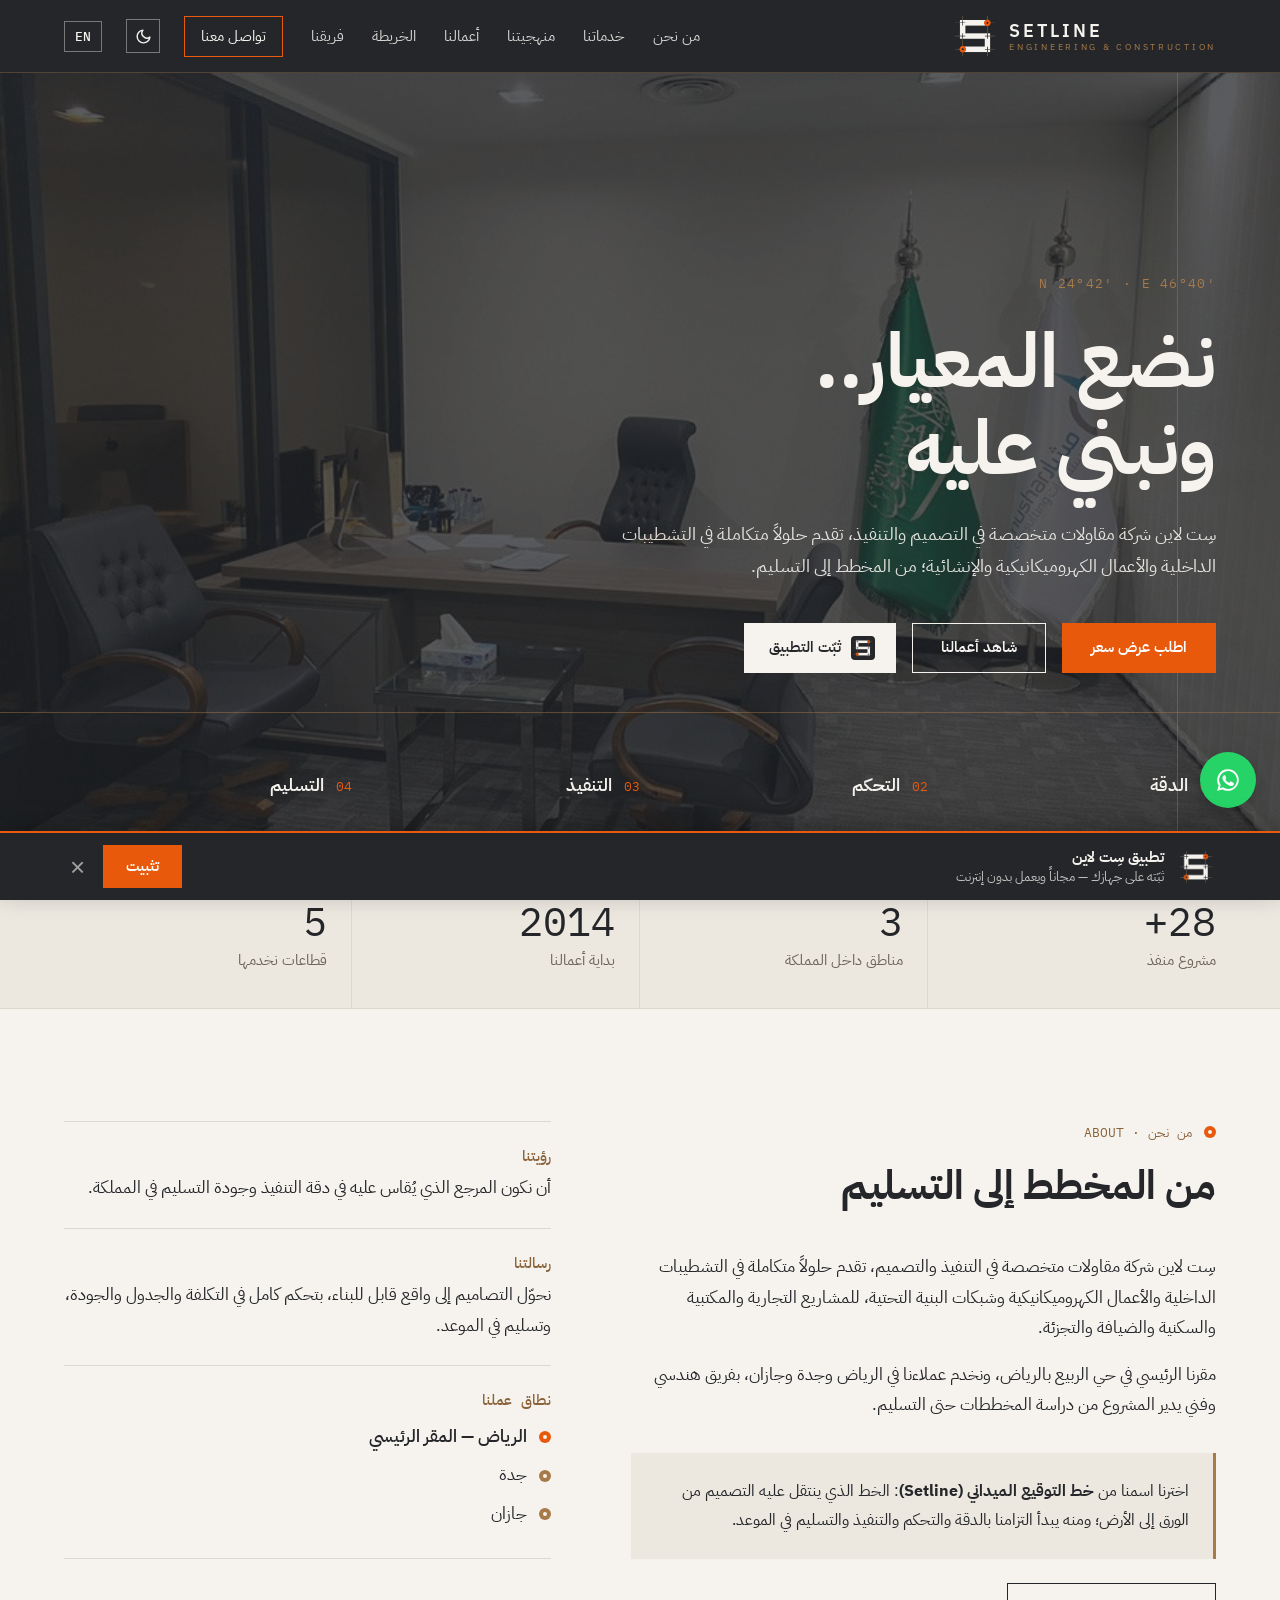
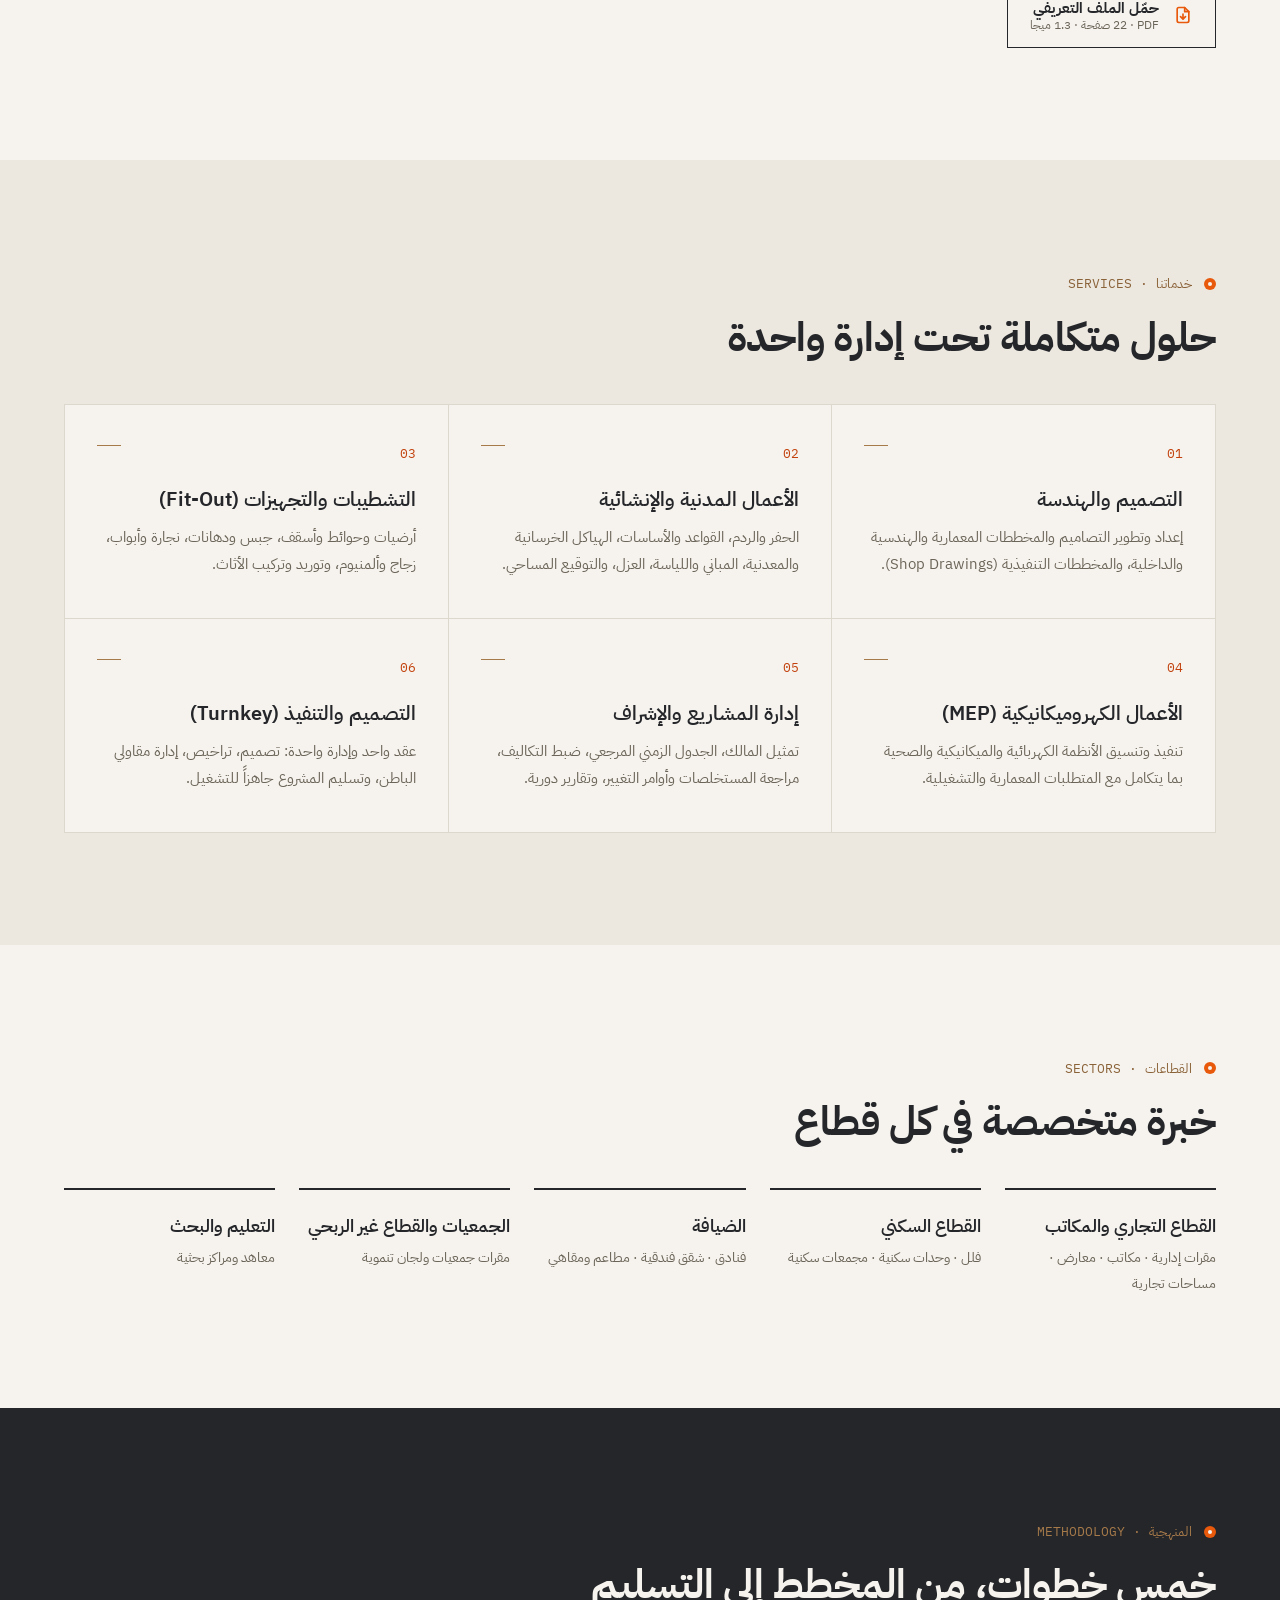
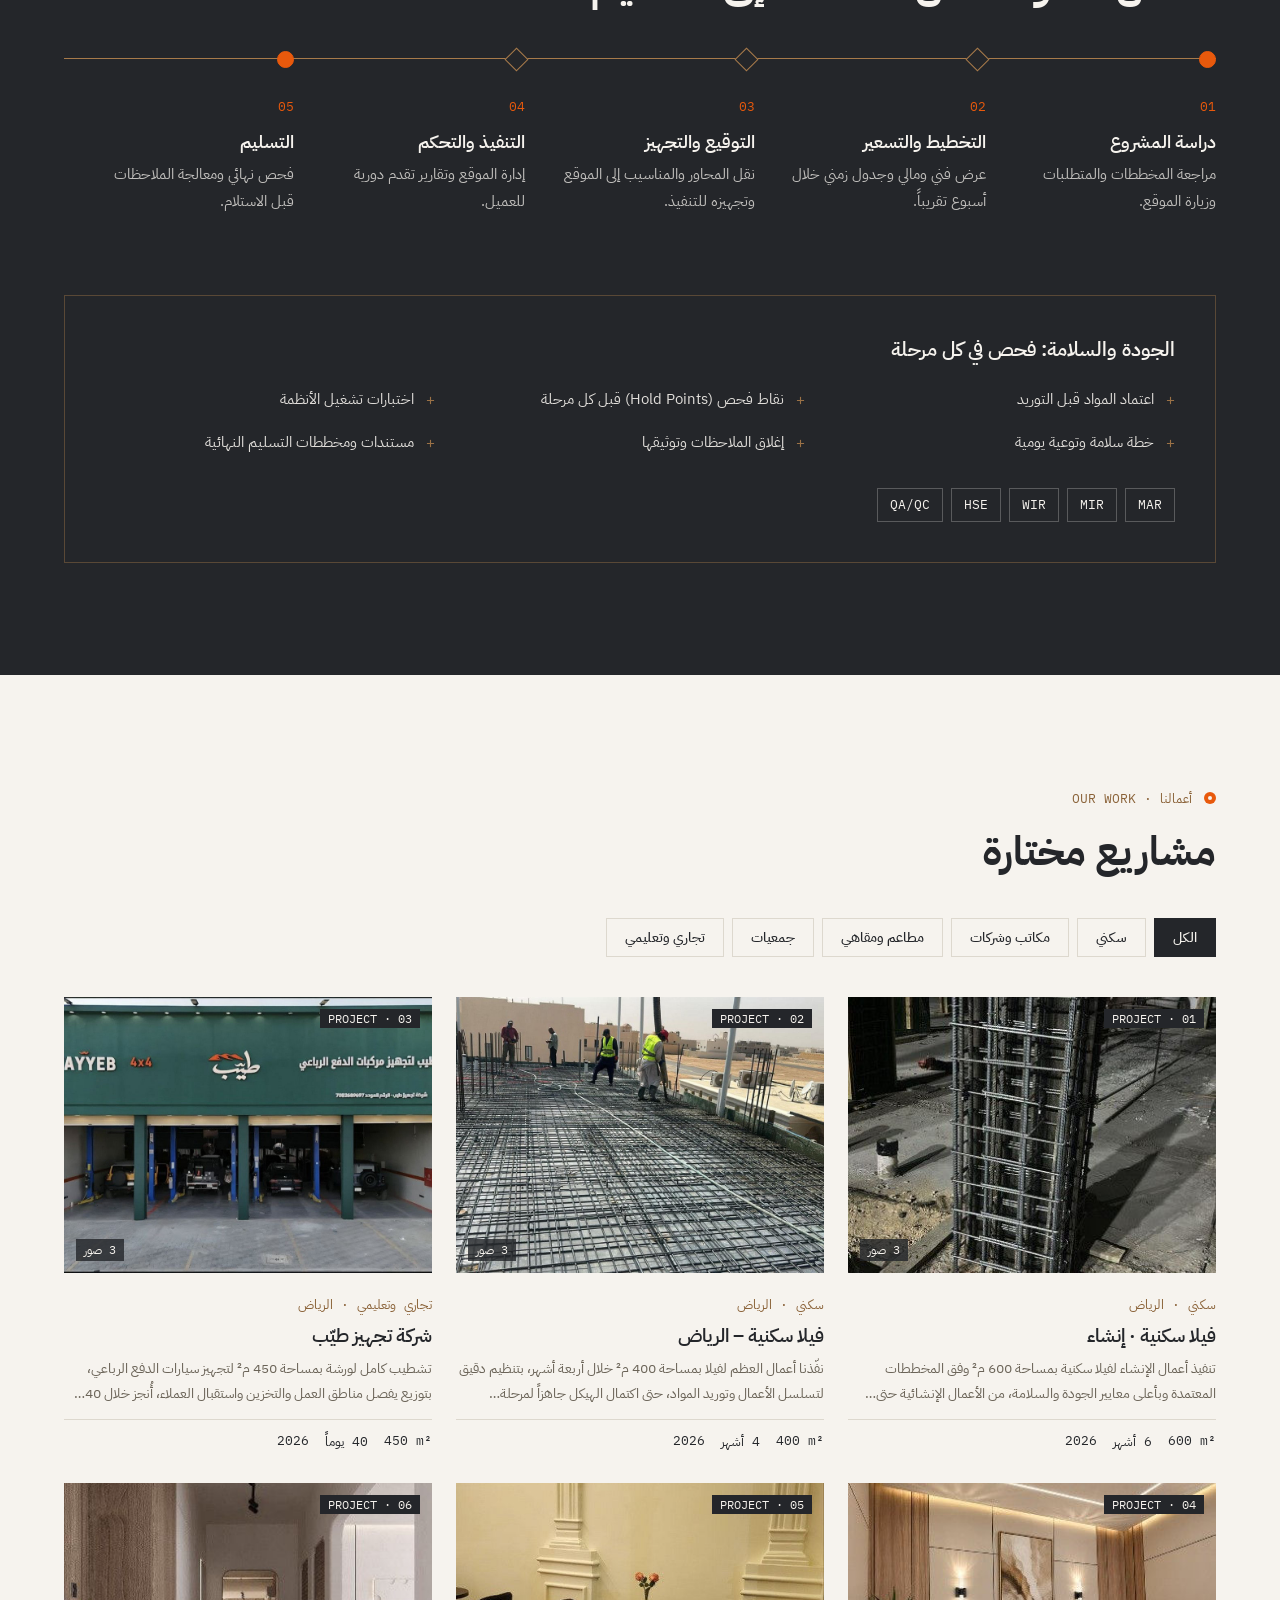
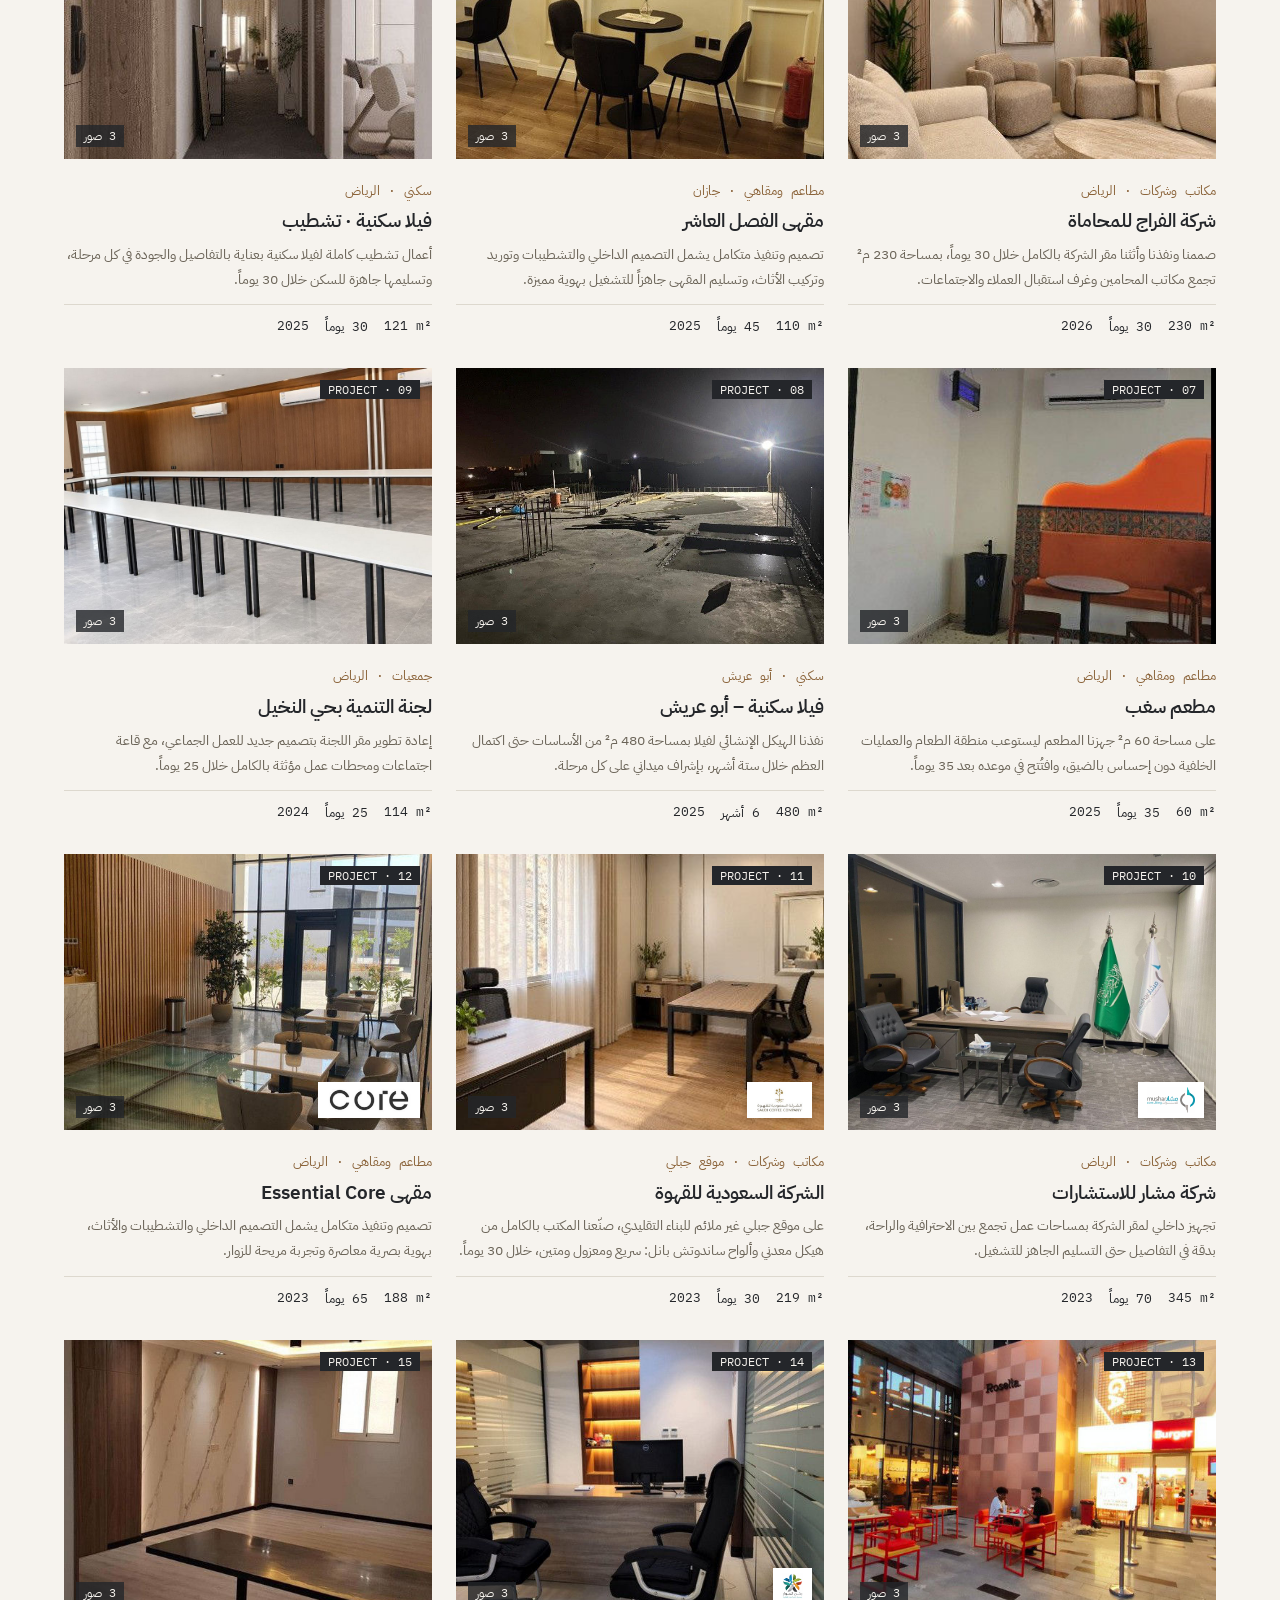
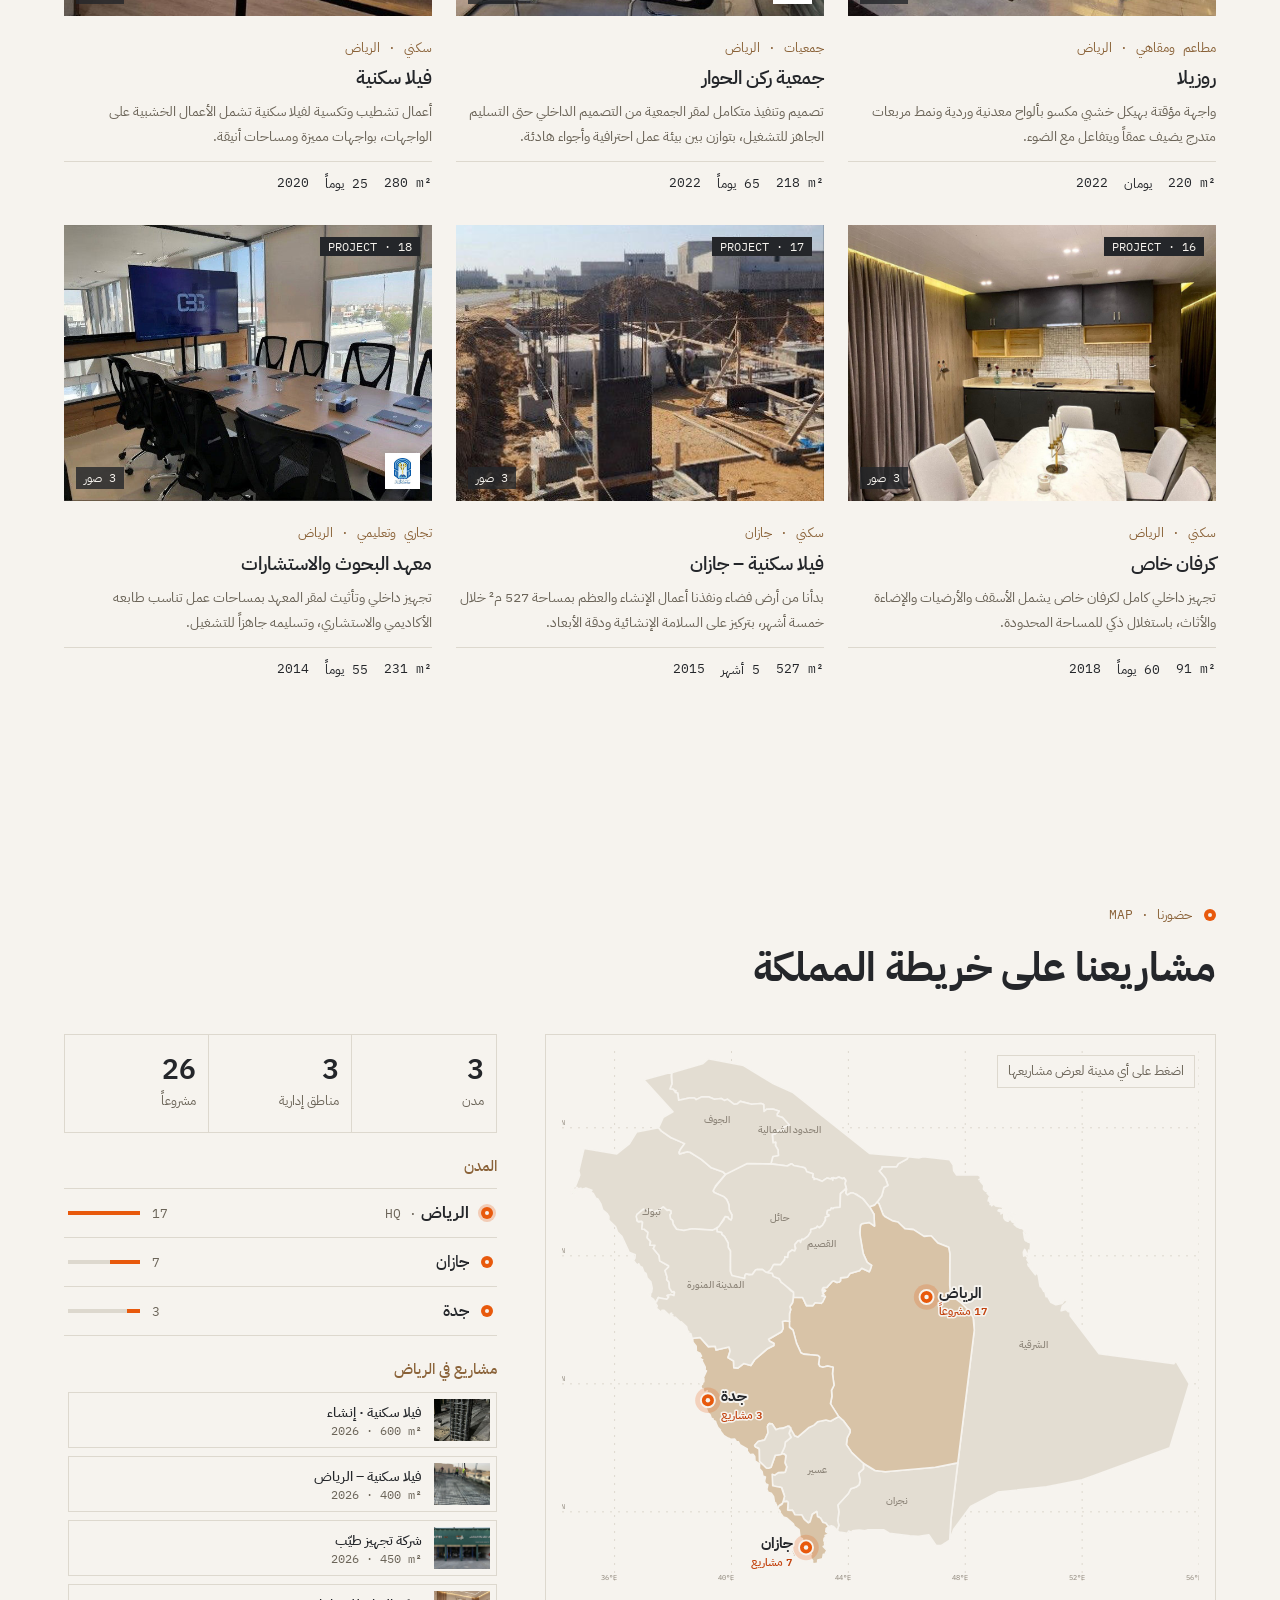
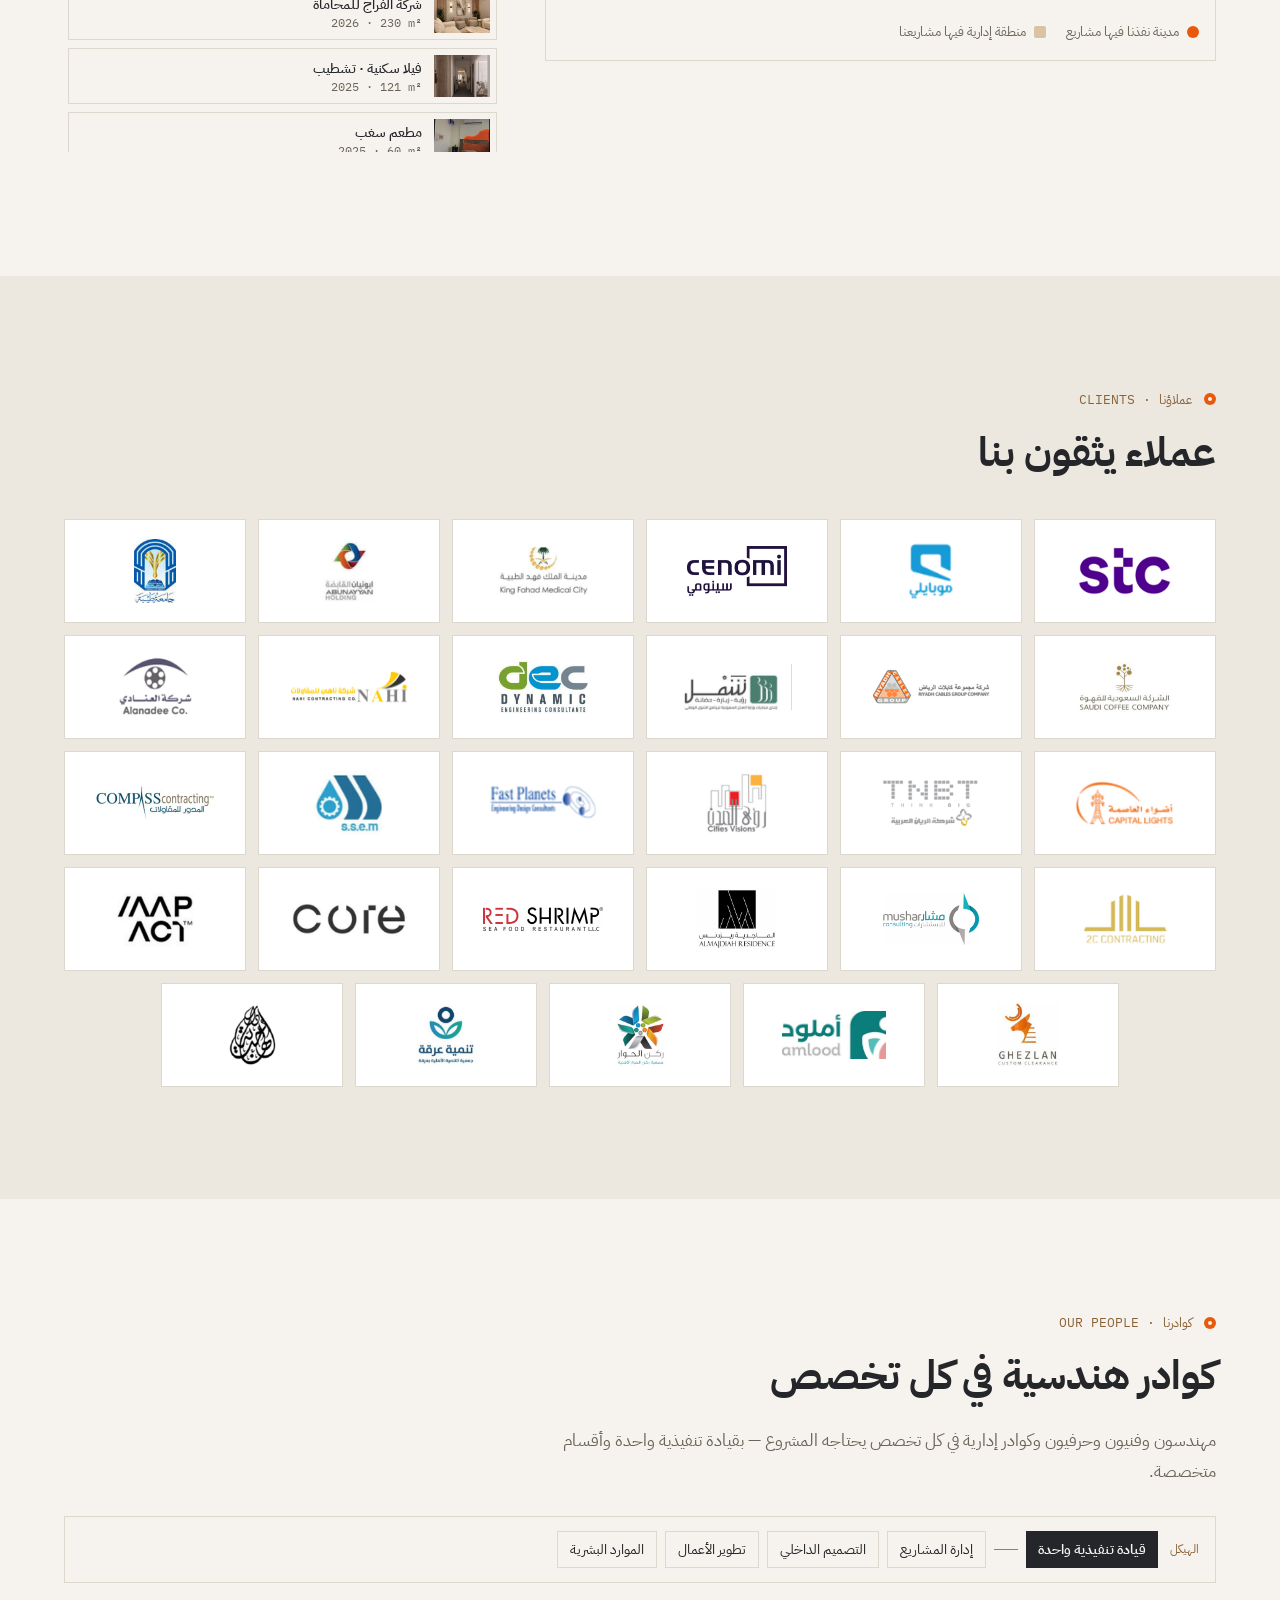
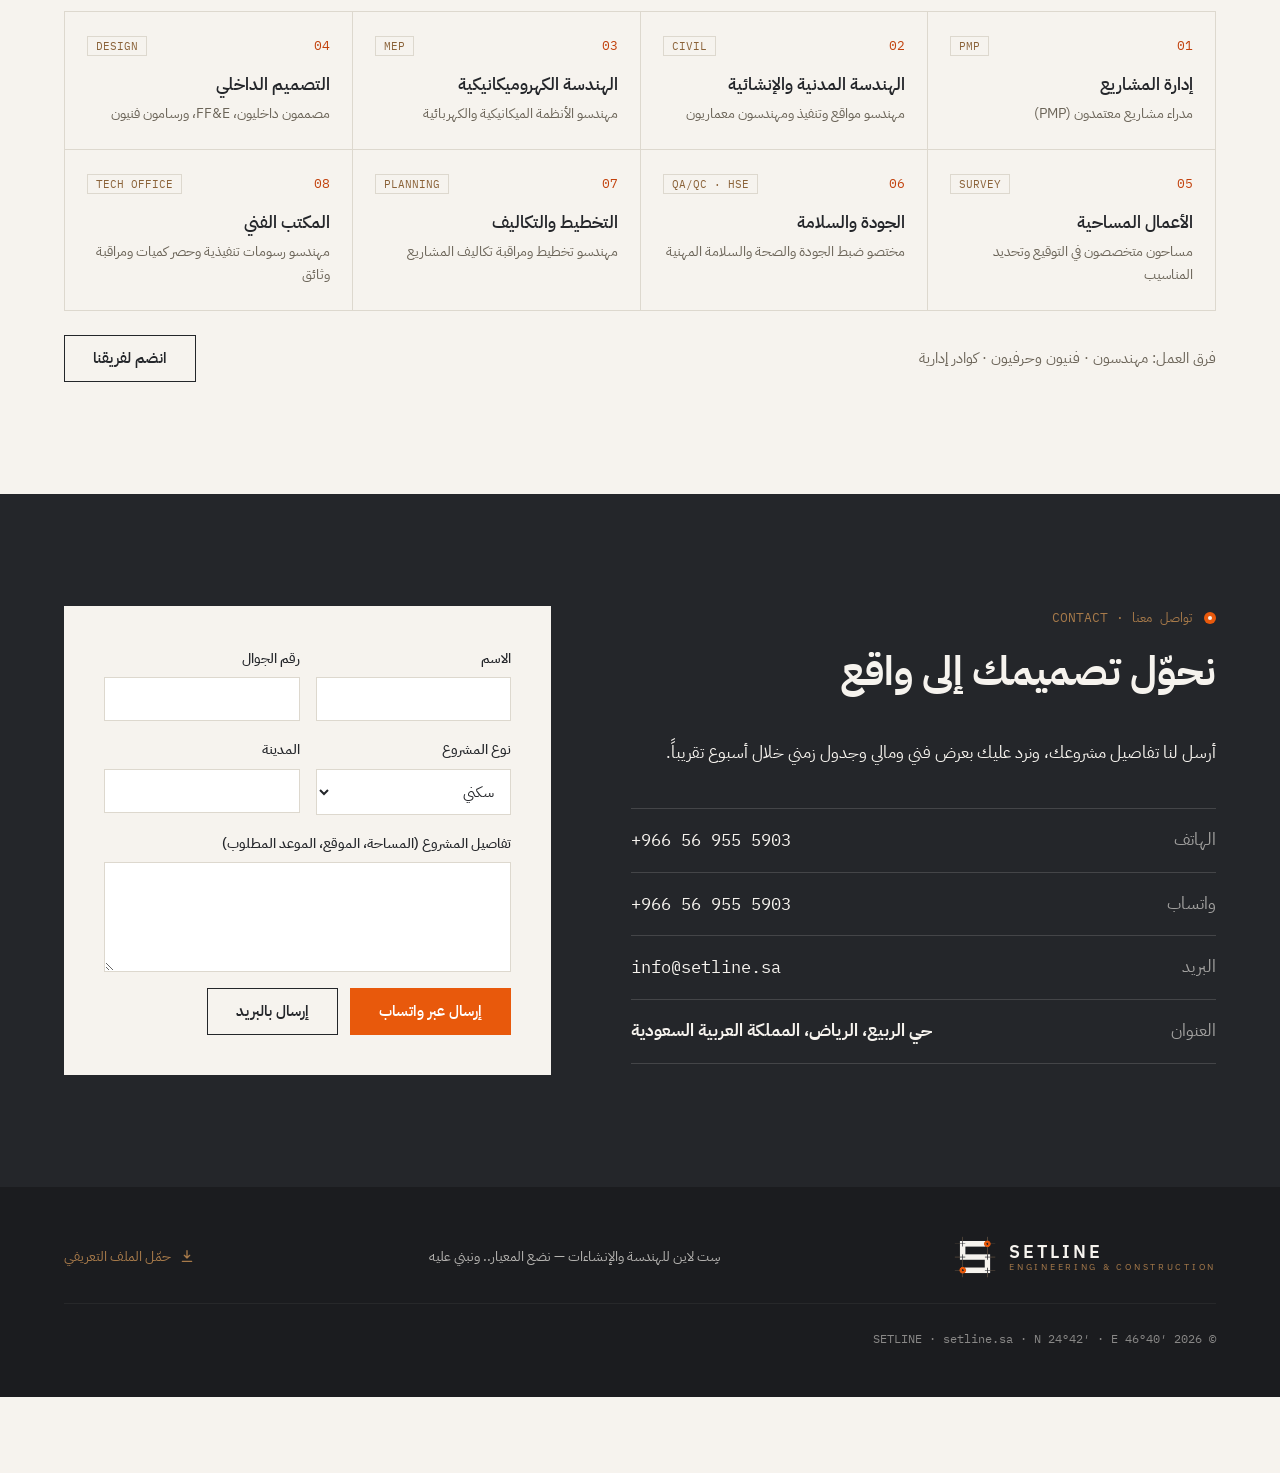
<file: index.html>
﻿<!DOCTYPE html>
<html lang="ar" dir="rtl">
<head>
  <meta charset="UTF-8">
  <meta name="viewport" content="width=device-width, initial-scale=1">
  <title>سِت لاين للهندسة والإنشاءات | تصميم وتنفيذ وتشطيبات في الرياض — SETLINE</title>
  <meta name="description" content="سِت لاين (SETLINE) شركة مقاولات في الرياض متخصصة في التصميم والتنفيذ، التشطيبات والتجهيزات الداخلية (Fit-Out)، الأعمال الكهروميكانيكية (MEP)، الأعمال الإنشائية وإدارة المشاريع — للمكاتب والفلل والمطاعم والمقاهي في الرياض وجدة وجازان.">
  <meta name="keywords" content="سِت لاين, SETLINE, مقاول تشطيبات الرياض, شركة مقاولات الرياض, تصميم وتنفيذ, تشطيب مكاتب, تشطيب فلل, تجهيز مطاعم ومقاهي, أعمال كهروميكانيكية, Fit-Out Riyadh, design and build contractor Saudi Arabia">
  <meta name="theme-color" content="#24262A">
  <meta name="robots" content="index, follow, max-image-preview:large">
  <link rel="canonical" href="https://setline-sa.github.io/">

  <!-- Link preview (WhatsApp, LinkedIn, X, Facebook...) -->
  <meta property="og:type" content="website">
  <meta property="og:site_name" content="SETLINE · سِت لاين">
  <meta property="og:locale" content="ar_SA">
  <meta property="og:locale:alternate" content="en_US">
  <meta property="og:url" content="https://setline-sa.github.io/">
  <meta property="og:title" content="سِت لاين للهندسة والإنشاءات — نضع المعيار.. ونبني عليه">
  <meta property="og:description" content="تصميم وتنفيذ، تشطيبات وتجهيزات داخلية، أعمال كهروميكانيكية وإدارة مشاريع في الرياض وجدة وجازان.">
  <meta property="og:image" content="https://setline-sa.github.io/assets/og-image.jpg?v=2">
  <meta property="og:image:width" content="1200">
  <meta property="og:image:height" content="630">
  <meta property="og:image:alt" content="سِت لاين للهندسة والإنشاءات">
  <meta name="twitter:card" content="summary_large_image">
  <meta name="twitter:title" content="سِت لاين للهندسة والإنشاءات — SETLINE">
  <meta name="twitter:description" content="تصميم وتنفيذ وتشطيبات وأعمال كهروميكانيكية في الرياض وجدة وجازان.">
  <meta name="twitter:image" content="https://setline-sa.github.io/assets/og-image.jpg?v=2">

  <!-- Company details for Google (structured data) -->
  <script type="application/ld+json">
  {
    "@context": "https://schema.org",
    "@type": "GeneralContractor",
    "@id": "https://setline-sa.github.io/#company",
    "name": "سِت لاين للهندسة والإنشاءات",
    "alternateName": ["SETLINE Engineering & Construction", "SETLINE", "ست لاين"],
    "slogan": "نضع المعيار.. ونبني عليه — We set the standard. We build to it.",
    "description": "شركة مقاولات متخصصة في التصميم والتنفيذ، التشطيبات والتجهيزات الداخلية، الأعمال الكهروميكانيكية، الأعمال الإنشائية وإدارة المشاريع.",
    "url": "https://setline-sa.github.io/",
    "logo": "https://setline-sa.github.io/assets/icons/icon-512.png",
    "image": "https://setline-sa.github.io/assets/og-image.jpg?v=2",
    "telephone": "+966569555903",
    "email": "info@setline.sa",
    "priceRange": "$$",
    "address": {
      "@type": "PostalAddress",
      "addressLocality": "الرياض",
      "addressRegion": "منطقة الرياض",
      "streetAddress": "حي الربيع",
      "addressCountry": "SA"
    },
    "geo": { "@type": "GeoCoordinates", "latitude": 24.70, "longitude": 46.6667 },
    "areaServed": [
      { "@type": "City", "name": "الرياض" },
      { "@type": "City", "name": "جدة" },
      { "@type": "City", "name": "جازان" }
    ],
    "knowsAbout": ["التصميم والتنفيذ", "Fit-Out", "MEP", "الأعمال الإنشائية", "إدارة المشاريع", "Turnkey"],
    "hasOfferCatalog": {
      "@type": "OfferCatalog",
      "name": "خدمات سِت لاين",
      "itemListElement": [
        { "@type": "Offer", "itemOffered": { "@type": "Service", "name": "التصميم والهندسة" } },
        { "@type": "Offer", "itemOffered": { "@type": "Service", "name": "الأعمال المدنية والإنشائية" } },
        { "@type": "Offer", "itemOffered": { "@type": "Service", "name": "التشطيبات والتجهيزات الداخلية (Fit-Out)" } },
        { "@type": "Offer", "itemOffered": { "@type": "Service", "name": "الأعمال الكهروميكانيكية (MEP)" } },
        { "@type": "Offer", "itemOffered": { "@type": "Service", "name": "إدارة المشاريع والإشراف" } },
        { "@type": "Offer", "itemOffered": { "@type": "Service", "name": "التصميم والتنفيذ (Turnkey)" } }
      ]
    },
    "contactPoint": {
      "@type": "ContactPoint",
      "telephone": "+966569555903",
      "contactType": "sales",
      "areaServed": "SA",
      "availableLanguage": ["Arabic", "English"]
    }
  }
  </script>
  <link rel="icon" type="image/png" href="assets/icons/favicon-48.png">
  <!-- Installable app (PWA) -->
  <link rel="manifest" href="manifest.webmanifest">
  <link rel="apple-touch-icon" href="assets/icons/apple-touch-icon.png">
  <meta name="apple-mobile-web-app-capable" content="yes">
  <meta name="mobile-web-app-capable" content="yes">
  <meta name="apple-mobile-web-app-status-bar-style" content="black">
  <meta name="apple-mobile-web-app-title" content="SETLINE">
  <link rel="preconnect" href="https://fonts.googleapis.com">
  <link rel="preconnect" href="https://fonts.gstatic.com" crossorigin>
  <link href="https://fonts.googleapis.com/css2?family=IBM+Plex+Mono:wght@400;500&family=IBM+Plex+Sans+Arabic:wght@400;500;600;700&family=IBM+Plex+Sans:wght@400;500;600;700&display=swap" rel="stylesheet">
  <!-- Apply saved / system theme before the page paints (no white flash) -->
  <script>
    (function () {
      var t = localStorage.getItem("setline-theme");
      if (!t) t = matchMedia("(prefers-color-scheme: dark)").matches ? "dark" : "light";
      document.documentElement.setAttribute("data-theme", t);
    })();
  </script>
  <link rel="stylesheet" href="styles.css?v=18">
</head>
<body>

<!-- ========== HEADER ========== -->
<header class="header" id="top">
  <div class="container header__inner">
    <a href="#top" class="brand" aria-label="SETLINE">
      <img src="assets/brand/mark-dark.png" alt="" class="brand__mark">
      <span class="brand__text">
        <span class="brand__name">SETLINE</span>
        <span class="brand__sub">ENGINEERING &amp; CONSTRUCTION</span>
      </span>
    </a>
    <nav class="nav" id="nav">
      <a href="#about" data-i18n="nav.about"></a>
      <a href="#services" data-i18n="nav.services"></a>
      <a href="#method" data-i18n="nav.method"></a>
      <a href="#projects" data-i18n="nav.projects"></a>
      <a href="#map" data-i18n="nav.map"></a>
      <a href="#team" data-i18n="nav.team"></a>
      <a href="#contact" class="nav__cta" data-i18n="nav.contact"></a>
    </nav>
    <button class="theme" id="themeBtn" type="button" aria-label="Dark / light mode">
      <svg class="i-moon" viewBox="0 0 24 24" fill="none" stroke="currentColor" stroke-width="2" stroke-linecap="round" stroke-linejoin="round"><path d="M21 12.8A9 9 0 1 1 11.2 3a7 7 0 0 0 9.8 9.8z"/></svg>
      <svg class="i-sun" viewBox="0 0 24 24" fill="none" stroke="currentColor" stroke-width="2" stroke-linecap="round"><circle cx="12" cy="12" r="4.5"/><path d="M12 2v2M12 20v2M4.9 4.9l1.4 1.4M17.7 17.7l1.4 1.4M2 12h2M20 12h2M4.9 19.1l1.4-1.4M17.7 6.3l1.4-1.4"/></svg>
    </button>
    <button class="lang" id="langBtn" type="button" aria-label="Language">EN</button>
    <button class="burger" id="burger" type="button" aria-label="Menu"><span></span><span></span><span></span></button>
  </div>
</header>

<main id="main">
<!-- ========== HERO ========== -->
<section class="hero">
  <img class="hero__bg" src="assets/projects/p10_1.jpg" alt="">
  <div class="hero__shade"></div>
  <div class="container hero__inner">
    <p class="coord"><bdi dir="ltr">N 24°42′ · E 46°40′</bdi></p>
    <h1 class="hero__title">
      <span data-i18n="hero.title"></span>
      <span class="sr-only" data-i18n="seo.h1"></span>
    </h1>
    <p class="hero__lead" data-i18n="hero.lead"></p>
    <div class="hero__actions">
      <a href="#contact" class="btn btn--primary" data-i18n="hero.cta1"></a>
      <a href="#projects" class="btn btn--ghost" data-i18n="hero.cta2"></a>
      <button type="button" class="btn btn--app" data-install hidden>
        <img src="assets/icons/icon-192.png" alt="" width="24" height="24">
        <span data-i18n="app.install"></span>
      </button>
    </div>
    <ul class="pillars">
      <li><span>01</span><b data-i18n="p.precision"></b></li>
      <li><span>02</span><b data-i18n="p.control"></b></li>
      <li><span>03</span><b data-i18n="p.execution"></b></li>
      <li><span>04</span><b data-i18n="p.delivery"></b></li>
    </ul>
  </div>
</section>

<!-- ========== STATS ========== -->
<section class="stats">
  <div class="container stats__grid">
    <div><b class="mono" data-count="28" data-suffix="+">28+</b><span data-i18n="stats.projects"></span></div>
    <div><b class="mono" data-count="3">3</b><span data-i18n="stats.regions"></span></div>
    <div><b class="mono" data-count="2014" data-from="2000">2014</b><span data-i18n="stats.since"></span></div>
    <div><b class="mono" data-count="5">5</b><span data-i18n="stats.sectors"></span></div>
  </div>
</section>

<!-- ========== ABOUT ========== -->
<section class="section" id="about">
  <div class="container split">
    <div>
      <p class="eyebrow"><span class="stake"></span><span data-i18n="about.eyebrow"></span></p>
      <h2 data-i18n="about.title"></h2>
      <p data-i18n="about.p1"></p>
      <p data-i18n="about.p2"></p>
      <blockquote class="quote" data-i18n="about.quote"></blockquote>
      <a class="btn btn--download" data-profile href="assets/docs/SETLINE-Company-Profile-AR.pdf" download>
        <svg viewBox="0 0 24 24" width="20" height="20" fill="none" stroke="currentColor" stroke-width="2" stroke-linecap="round" stroke-linejoin="round"><path d="M14 3H7a2 2 0 0 0-2 2v14a2 2 0 0 0 2 2h10a2 2 0 0 0 2-2V8z"/><path d="M14 3v5h5M12 11v6m0 0-3-3m3 3 3-3"/></svg>
        <span><b data-i18n="profile.btn"></b><small data-i18n="profile.meta"></small></span>
      </a>
    </div>
    <div class="vm">
      <div class="vm__item"><h3 data-i18n="about.vision"></h3><p data-i18n="about.visionText"></p></div>
      <div class="vm__item"><h3 data-i18n="about.mission"></h3><p data-i18n="about.missionText"></p></div>
      <div class="vm__item"><h3 data-i18n="about.coverage"></h3>
        <ul class="regions">
          <li class="is-hq"><span class="stake"></span><span data-i18n="r.riyadh"></span></li>
          <li><span class="stake stake--bronze"></span><span data-i18n="r.jeddah"></span></li>
          <li><span class="stake stake--bronze"></span><span data-i18n="r.jazan"></span></li>
        </ul>
      </div>
    </div>
  </div>
</section>

<!-- ========== SERVICES ========== -->
<section class="section section--stone" id="services">
  <div class="container">
    <p class="eyebrow"><span class="stake"></span><span data-i18n="services.eyebrow"></span></p>
    <h2 data-i18n="services.title"></h2>
    <div class="cards" id="servicesGrid"></div>
  </div>
</section>

<!-- ========== SECTORS ========== -->
<section class="section" id="sectors">
  <div class="container">
    <p class="eyebrow"><span class="stake"></span><span data-i18n="sectors.eyebrow"></span></p>
    <h2 data-i18n="sectors.title"></h2>
    <div class="sectors" id="sectorsGrid"></div>
  </div>
</section>

<!-- ========== METHOD ========== -->
<section class="section section--dark" id="method">
  <div class="container">
    <p class="eyebrow"><span class="stake"></span><span data-i18n="method.eyebrow"></span></p>
    <h2 data-i18n="method.title"></h2>
    <ol class="steps" id="stepsList"></ol>
    <div class="quality">
      <h3 data-i18n="quality.title"></h3>
      <ul class="quality__list" id="qualityList"></ul>
      <div class="docs">
        <span class="mono">MAR</span><span class="mono">MIR</span><span class="mono">WIR</span><span class="mono">HSE</span><span class="mono">QA/QC</span>
      </div>
    </div>
  </div>
</section>

<!-- ========== PROJECTS ========== -->
<section class="section" id="projects">
  <div class="container">
    <p class="eyebrow"><span class="stake"></span><span data-i18n="projects.eyebrow"></span></p>
    <h2 data-i18n="projects.title"></h2>
    <div class="filters" id="filters"></div>
    <div class="projects" id="projectsGrid"></div>
  </div>
</section>

<!-- ========== MAP OF THE KINGDOM ========== -->
<section class="section" id="map">
  <div class="container">
    <p class="eyebrow"><span class="stake"></span><span data-i18n="map.eyebrow"></span></p>
    <h2 data-i18n="map.title"></h2>
    <div class="map-wrap">
      <figure class="map reveal">
        <svg id="ksaMap" role="img" aria-labelledby="mapTitle"><title id="mapTitle">KSA map</title></svg>
        <p class="map__hint" data-i18n="map.hint"></p>
        <div class="city-card" id="cityCard" role="dialog" aria-live="polite" hidden></div>
        <figcaption class="map__legend">
          <span><i class="lg-proj"></i><span data-i18n="map.lgProjects"></span></span>
          <span><i class="lg-cover"></i><span data-i18n="map.lgCoverage"></span></span>
          <span><i class="lg-region"></i><span data-i18n="map.lgRegion"></span></span>
        </figcaption>
      </figure>
      <aside class="map-side reveal">
        <div class="map-kpis" id="mapKpis"></div>
        <h3 data-i18n="map.cities"></h3>
        <div class="city-list" id="cityList"></div>
        <h3 id="cityProjectsTitle"></h3>
        <div class="city-projects" id="cityProjects"></div>
        <p class="map-note" id="mapNote"></p>
      </aside>
    </div>
  </div>
</section>

<!-- ========== CLIENTS ========== -->
<section class="section section--stone">
  <div class="container">
    <p class="eyebrow"><span class="stake"></span><span data-i18n="clients.eyebrow"></span></p>
    <h2 data-i18n="clients.title"></h2>
    <ul class="clients" id="clientsList"></ul>
  </div>
</section>

<!-- ========== TEAM ========== -->
<section class="section" id="team">
  <div class="container">
    <p class="eyebrow"><span class="stake"></span><span data-i18n="team.eyebrow"></span></p>
    <h2 data-i18n="team.title"></h2>
    <p class="team__lead" data-i18n="team.lead"></p>
    <div class="org reveal" id="teamOrg"></div>
    <div class="disciplines" id="teamGrid"></div>
    <div class="team__foot">
      <p data-i18n="team.crews"></p>
      <a class="btn btn--ghost" id="teamJoin" href="#" target="_blank" rel="noopener" data-i18n="team.join"></a>
    </div>
  </div>
</section>

<!-- ========== CONTACT ========== -->
<section class="section section--dark" id="contact">
  <div class="container split">
    <div>
      <p class="eyebrow"><span class="stake"></span><span data-i18n="contact.eyebrow"></span></p>
      <h2 data-i18n="contact.title"></h2>
      <p data-i18n="contact.lead"></p>
      <ul class="contact-list">
        <li><span data-i18n="contact.phone"></span><a class="mono" dir="ltr" href="tel:+966569555903">+966 56 955 5903</a></li>
        <li><span data-i18n="contact.whatsapp"></span><a class="mono" dir="ltr" href="https://wa.me/966569555903" target="_blank" rel="noopener">+966 56 955 5903</a></li>
        <li><span data-i18n="contact.email"></span><a class="mono" href="mailto:info@setline.sa">info@setline.sa</a></li>
        <li><span data-i18n="contact.address"></span><b data-i18n="contact.addressText"></b></li>
      </ul>
    </div>
    <form class="form" id="contactForm">
      <label><span data-i18n="form.name"></span><input name="name" required></label>
      <label><span data-i18n="form.phone"></span><input name="phone" type="tel" dir="ltr" required></label>
      <label><span data-i18n="form.type"></span>
        <select name="type" id="formType"></select>
      </label>
      <label><span data-i18n="form.city"></span><input name="city"></label>
      <label class="full"><span data-i18n="form.message"></span><textarea name="message" rows="4"></textarea></label>
      <div class="full form__actions">
        <button class="btn btn--primary" type="submit" data-via="whatsapp" data-i18n="form.sendWa"></button>
        <button class="btn btn--ghost" type="submit" data-via="email" data-i18n="form.sendMail"></button>
      </div>
    </form>
  </div>
</section>

</main>

<!-- ========== FOOTER ========== -->
<footer class="footer">
  <div class="container footer__inner">
    <div class="brand brand--footer">
      <img src="assets/brand/mark-dark.png" alt="" class="brand__mark">
      <span class="brand__text">
        <span class="brand__name">SETLINE</span>
        <span class="brand__sub">ENGINEERING &amp; CONSTRUCTION</span>
      </span>
    </div>
    <p class="footer__tag" data-i18n="footer.tag"></p>
    <a class="footer__profile" data-profile href="assets/docs/SETLINE-Company-Profile-AR.pdf" download>
      <svg viewBox="0 0 24 24" width="16" height="16" fill="none" stroke="currentColor" stroke-width="2" stroke-linecap="round"><path d="M12 4v11m0 0-4-4m4 4 4-4M5 20h14"/></svg>
      <span data-i18n="profile.btn"></span>
    </a>
    <p class="mono footer__meta">© <span id="year"></span> SETLINE · setline.sa · N 24°42′ · E 46°40′</p>
  </div>
</footer>

<!-- ========== Install guide (steps filled in by app.js per device) ========== -->
<div class="ios-help" id="installHelp" hidden>
  <div class="ios-help__box" role="dialog" aria-labelledby="installHelpTitle">
    <img src="assets/icons/icon-192.png" alt="" width="56" height="56">
    <h3 id="installHelpTitle"></h3>
    <ol id="installHelpSteps"></ol>
    <button class="btn btn--primary" id="installHelpOk" type="button"></button>
  </div>
</div>

<!-- ========== LIGHTBOX ========== -->
<div class="lightbox" id="lightbox" hidden>
  <button class="lightbox__close" id="lbClose" aria-label="Close">×</button>
  <button class="lightbox__nav lightbox__prev" id="lbPrev" aria-label="Previous">‹</button>
  <figure class="lightbox__body">
    <img id="lbImg" alt="">
    <figcaption id="lbCap"></figcaption>
  </figure>
  <button class="lightbox__nav lightbox__next" id="lbNext" aria-label="Next">›</button>
</div>

<a class="wa-float" href="https://wa.me/966569555903" target="_blank" rel="noopener" aria-label="WhatsApp">
  <svg viewBox="0 0 24 24" width="26" height="26" fill="currentColor"><path d="M12 2a10 10 0 0 0-8.6 15.1L2 22l5-1.3A10 10 0 1 0 12 2zm0 18.2a8.2 8.2 0 0 1-4.2-1.2l-.3-.2-3 .8.8-2.9-.2-.3A8.2 8.2 0 1 1 12 20.2zm4.5-6.1c-.2-.1-1.5-.7-1.7-.8-.2-.1-.4-.1-.6.1l-.8 1c-.1.2-.3.2-.5.1a6.7 6.7 0 0 1-3.3-2.9c-.3-.4.3-.4.7-1.3.1-.2 0-.3 0-.4l-.8-1.8c-.2-.5-.4-.4-.6-.4h-.5a1 1 0 0 0-.7.3 3 3 0 0 0-.9 2.2 5.2 5.2 0 0 0 1.1 2.7 11.8 11.8 0 0 0 4.5 4c1.7.7 2.3.8 3.2.6.5-.1 1.5-.6 1.7-1.2.2-.6.2-1.1.2-1.2-.1-.1-.3-.2-.5-.3z"/></svg>
</a>

<!-- ========== Analytics consent (shown only when Google Analytics is on) ========== -->
<div class="consent" id="consent" role="dialog" aria-live="polite" hidden>
  <p data-i18n="consent.text"></p>
  <div class="consent__actions">
    <button type="button" class="btn btn--primary" id="consentYes" data-i18n="consent.yes"></button>
    <button type="button" class="btn btn--ghost" id="consentNo" data-i18n="consent.no"></button>
  </div>
</div>

<!-- ========== Install bar (bottom of screen) ========== -->
<div class="install-bar" id="installBar" hidden>
  <img src="assets/icons/icon-192.png" alt="" width="40" height="40">
  <div class="install-bar__text">
    <b data-i18n="app.barTitle"></b>
    <span data-i18n="app.barSub"></span>
  </div>
  <button type="button" class="btn btn--primary install-bar__btn" data-install hidden data-i18n="app.barBtn"></button>
  <button type="button" class="install-bar__close" id="installBarClose" aria-label="Close">×</button>
</div>

<!-- ?v= numbers force phones to download the newest version after each update -->
<script src="data.js?v=18"></script>
<script src="map-data.js?v=18"></script>
<script src="app.js?v=18"></script>
</body>
</html>
</file>
<file: styles.css>
/* =========================================================
   SETLINE — styles based on Brand Guidelines v1.2
   Graphite #24262A · Warm White #F6F3EE · Site Orange #E8590C
   Bronze #A77A4A · Stone #ECE7DF · Rule #DDD8CE
   Spacing: multiples of 8 · Orange is a point, not a surface
   ========================================================= */
:root {
  --graphite: #24262A;
  --white: #F6F3EE;
  --orange: #E8590C;
  --orange-dk: #C2410C;
  --bronze: #A77A4A;
  --bronze-dk: #8A6238;
  --stone: #ECE7DF;
  --rule: #DDD8CE;
  --muted: #6B6458;
  --font: "IBM Plex Sans Arabic", "IBM Plex Sans", Tahoma, Arial, sans-serif;
  --mono: "IBM Plex Mono", "IBM Plex Sans Arabic", Tahoma, monospace;
  --max: 1200px;

  /* Theme tokens — LIGHT (default) */
  --bg: #F6F3EE;          /* page background (Warm White) */
  --fg: #24262A;          /* main text (Graphite) */
  --card: #F6F3EE;        /* cards / form */
  --card-hover: #FFFFFF;
  --input: #FFFFFF;
  --panel: #24262A;       /* dark bands: header, method, contact */
  --footer: #1B1C1F;
  --map-land: #E3DDD2;
  --map-edge: #F6F3EE;
  --map-active: #D8C3A7;
  --map-label: #8C8478;
  color-scheme: light;
}
/* Theme tokens — DARK */
html[data-theme="dark"] {
  --bg: #16171A;
  --fg: #ECE8E1;
  --card: #1F2125;
  --card-hover: #26292E;
  --input: #16171A;
  --panel: #0F1012;
  --footer: #0A0B0C;
  --stone: #1C1E21;
  --rule: #33363C;
  --muted: #A39B8E;
  --bronze-dk: #C49B6C;
  --orange-dk: #F0743A;
  --map-land: #2A2D32;
  --map-edge: #16171A;
  --map-active: #5A4430;
  --map-label: #7E786E;
  color-scheme: dark;
}
html { transition: background-color .3s; }
body, .card, .stats, .section--stone, .form, .clients li, .member { transition: background-color .3s, color .3s, border-color .3s; }
html[lang="en"] { --font: "IBM Plex Sans", "IBM Plex Sans Arabic", Arial, sans-serif; }

* { box-sizing: border-box; margin: 0; padding: 0; }
html { scroll-behavior: smooth; scroll-padding-top: 80px; }
body {
  font-family: var(--font);
  background: var(--bg);
  color: var(--fg);
  font-size: 17px;
  line-height: 1.8;
  -webkit-font-smoothing: antialiased;
}
html[lang="en"] body { font-size: 16px; line-height: 1.5; }
img { max-width: 100%; display: block; }
a { color: inherit; text-decoration: none; }
ul, ol { list-style: none; }
.mono { font-family: var(--mono); font-weight: 400; }
.container { width: 100%; max-width: var(--max); margin: 0 auto; padding: 0 24px; }

/* ---------- Typography ---------- */
h1, h2, h3 { font-weight: 700; line-height: 1.3; }
h2 { font-size: clamp(28px, 4vw, 40px); margin-bottom: 40px; max-width: 760px; }
h3 { font-size: 20px; font-weight: 600; }
p + p { margin-top: 16px; }
.eyebrow {
  display: flex; align-items: center; gap: 12px;
  font-family: var(--mono); font-size: 13px; letter-spacing: .08em;
  color: var(--bronze-dk); margin-bottom: 16px; text-transform: uppercase;
}
.section--dark .eyebrow { color: var(--bronze); }
/* Brand rule: no letter-spacing on Arabic */
html[lang="ar"] .eyebrow, html[lang="ar"] .vm__item h3 { letter-spacing: 0; }

/* The "stake" (orange point) from the logo */
.stake {
  width: 12px; height: 12px; border-radius: 50%;
  background: var(--orange); flex: none; position: relative;
  box-shadow: 0 0 0 0 transparent;
}
.stake::after { content: ""; position: absolute; inset: 4px; border-radius: 50%; background: var(--bg); }
.stake--bronze { background: var(--bronze); }

/* ---------- Buttons ---------- */
.btn {
  display: inline-flex; align-items: center; justify-content: center;
  padding: 12px 28px; font: 600 15px/1.4 var(--font);
  border: 1.5px solid transparent; cursor: pointer; transition: .2s;
}
.btn--primary { background: var(--orange); color: #fff; }
.btn--primary:hover { background: var(--orange-dk); }
.btn--ghost { border-color: currentColor; background: transparent; color: inherit; }
.btn--ghost:hover { background: rgba(246,243,238,.1); }

/* ---------- Header ---------- */
.header {
  position: sticky; top: 0; z-index: 50;
  background: var(--panel); color: var(--white);
  border-bottom: 1px solid rgba(167,122,74,.35);
}
.header__inner { display: flex; align-items: center; gap: 24px; height: 72px; }
.brand { display: flex; align-items: center; gap: 12px; direction: ltr; }
.brand__mark { width: 44px; height: 44px; }
.brand__text { display: flex; flex-direction: column; line-height: 1.2; font-family: "IBM Plex Sans", sans-serif; }
.brand__name { font-weight: 600; font-size: 18px; letter-spacing: .16em; }
.brand__sub { font-size: 8.5px; letter-spacing: .32em; color: var(--bronze); }
.nav { display: flex; gap: 28px; margin-inline-start: auto; align-items: center; font-size: 15px; }
.nav a { opacity: .85; transition: .2s; }
.nav a:hover { opacity: 1; color: #fff; }
.nav__cta { border: 1px solid var(--orange); padding: 6px 16px; opacity: 1 !important; }
.nav__cta:hover { background: var(--orange); }
.lang {
  font: 500 13px var(--mono); background: none; color: var(--white);
  border: 1px solid rgba(246,243,238,.4); padding: 6px 10px; cursor: pointer;
}
.lang:hover { border-color: var(--orange); }
.install {
  display: inline-flex; align-items: center; gap: 6px; cursor: pointer;
  font: 600 13px var(--font); background: var(--orange); color: #fff; border: 0; padding: 7px 12px;
}
[data-install][hidden] { display: none !important; }
.btn--app { gap: 10px; background: var(--white); color: var(--graphite); padding-inline: 20px 24px; }
.btn--app img { border-radius: 4px; }
.btn--app:hover { background: #fff; }
.install:hover { background: var(--orange-dk); }
.ios-help { position: fixed; inset: 0; z-index: 110; background: rgba(27,28,31,.8); display: flex; align-items: flex-end; justify-content: center; padding: 16px; }
.ios-help[hidden] { display: none; }
.ios-help__box { background: var(--card); color: var(--fg); width: 100%; max-width: 420px; padding: 32px 24px 24px; text-align: center; }
.ios-help__box img { margin: 0 auto 16px; }
.ios-help__box h3 { margin-bottom: 16px; }
.ios-help__box ol { list-style: decimal inside; text-align: start; margin-bottom: 24px; display: grid; gap: 8px; font-size: 15px; }
.ios-help__box .btn { width: 100%; }
/* When opened as an installed app, keep the header clear of the phone's status bar */
@media (display-mode: standalone) { .header { padding-top: env(safe-area-inset-top); } }
.burger { display: none; background: none; border: 0; cursor: pointer; padding: 8px; }
.burger span { display: block; width: 22px; height: 2px; background: var(--white); margin: 5px 0; }

/* ---------- Hero ---------- */
.hero { position: relative; color: var(--white); min-height: min(88vh, 820px); display: flex; align-items: flex-end; overflow: hidden; background: var(--graphite); }
.hero__bg { position: absolute; inset: 0; width: 100%; height: 100%; object-fit: cover; opacity: .38; }
.hero__shade { position: absolute; inset: 0; background: rgba(36,38,42,.35); }
/* axis lines (brand graphic element) */
.hero::before, .hero::after { content: ""; position: absolute; background: rgba(167,122,74,.45); z-index: 1; }
.hero::before { inset-inline-start: 8%; top: 0; bottom: 0; width: 1px; }
.hero::after { left: 0; right: 0; bottom: 152px; height: 1px; }
.hero__inner { position: relative; z-index: 2; padding-top: 96px; padding-bottom: 48px; }
.coord { font-family: var(--mono); font-size: 13px; color: var(--bronze); letter-spacing: .1em; margin-bottom: 24px; }
.hero__title { font-size: clamp(40px, 7vw, 76px); line-height: 1.15; margin-bottom: 24px; }
.hero__lead { max-width: 620px; font-size: 18px; opacity: .9; margin-bottom: 40px; }
.hero__actions { display: flex; gap: 16px; flex-wrap: wrap; margin-bottom: 80px; }
.pillars { display: grid; grid-template-columns: repeat(4, 1fr); }
.pillars li { padding: 16px 0; display: flex; gap: 12px; align-items: baseline; }
.pillars span { font: 13px var(--mono); color: var(--orange); }
.pillars b { font-weight: 600; font-size: 18px; }

/* ---------- Stats ---------- */
.stats { background: var(--stone); border-bottom: 1px solid var(--rule); }
.stats__grid { display: grid; grid-template-columns: repeat(4, 1fr); }
.stats__grid div { padding: 32px 24px; border-inline-start: 1px solid var(--rule); }
.stats__grid div:first-child { border-inline-start: 0; padding-inline-start: 0; }
.stats__grid b { display: block; font-size: 40px; line-height: 1.2; color: var(--fg); }
.stats__grid span { color: var(--muted); font-size: 15px; }

/* ---------- Sections ---------- */
.section { padding: 112px 0; }
.section--stone { background: var(--stone); }
.section--dark { background: var(--panel); color: var(--white); }
.split { display: grid; grid-template-columns: 1.2fr 1fr; gap: 80px; align-items: start; }
.quote {
  margin-top: 32px; padding: 24px; border-inline-start: 3px solid var(--bronze);
  background: var(--stone); font-size: 16px;
}
.vm { display: grid; gap: 0; border-top: 1px solid var(--rule); }
.vm__item { padding: 24px 0; border-bottom: 1px solid var(--rule); }
.vm__item h3 { color: var(--bronze-dk); font-size: 15px; margin-bottom: 8px; font-family: var(--mono); font-weight: 500; letter-spacing: .05em; }
.regions li { display: flex; align-items: center; gap: 12px; padding: 4px 0; }
.regions .is-hq { font-weight: 600; }

/* ---------- Services ---------- */
.cards { display: grid; grid-template-columns: repeat(3, 1fr); gap: 1px; background: var(--rule); border: 1px solid var(--rule); }
.card { background: var(--card); padding: 40px 32px; position: relative; transition: .25s; }
.card:hover { background: var(--card-hover); }
.card__code { font: 13px var(--mono); color: var(--orange-dk); display: block; margin-bottom: 24px; }
.card h3 { margin-bottom: 12px; }
.card p { color: var(--muted); font-size: 15px; }
.card::after { content: ""; position: absolute; top: 40px; inset-inline-end: 32px; width: 24px; height: 1px; background: var(--bronze); }

/* ---------- Sectors ---------- */
.sectors { display: grid; grid-template-columns: repeat(5, 1fr); gap: 24px; }
.sector { border-top: 2px solid var(--fg); padding-top: 24px; }
.sector h3 { font-size: 18px; margin-bottom: 8px; }
.sector p { color: var(--muted); font-size: 14px; }

/* ---------- Method ---------- */
.steps { display: grid; grid-template-columns: repeat(5, 1fr); position: relative; margin-bottom: 80px; }
.steps::before { content: ""; position: absolute; top: 7px; left: 0; right: 0; height: 1px; background: var(--bronze); }
.step { position: relative; padding-top: 40px; padding-inline-end: 24px; }
.step::before {
  content: ""; position: absolute; top: 0; inset-inline-start: 0;
  width: 15px; height: 15px; background: var(--panel); border: 1.5px solid var(--bronze); transform: rotate(45deg);
}
.step:first-child::before, .step:last-child::before { background: var(--orange); border-color: var(--orange); border-radius: 50%; transform: none; }
.step__n { font: 13px var(--mono); color: var(--orange); }
.step h3 { margin: 8px 0; font-size: 18px; }
.step p { font-size: 15px; opacity: .75; }
.quality { border: 1px solid rgba(167,122,74,.4); padding: 40px; }
.quality h3 { margin-bottom: 24px; }
.quality__list { display: grid; grid-template-columns: repeat(3, 1fr); gap: 16px 40px; margin-bottom: 32px; }
.quality__list li { display: flex; gap: 12px; font-size: 15px; opacity: .9; }
.quality__list li::before { content: "+"; font-family: var(--mono); color: var(--bronze); }
.docs { display: flex; gap: 8px; flex-wrap: wrap; }
.docs span { border: 1px solid rgba(246,243,238,.25); padding: 4px 12px; font-size: 13px; }

/* ---------- Projects ---------- */
.filters { display: flex; flex-wrap: wrap; gap: 8px; margin-bottom: 40px; }
.filters button {
  font: 500 14px var(--font); padding: 8px 18px; cursor: pointer;
  border: 1px solid var(--rule); background: transparent; color: var(--fg); transition: .2s;
}
.filters button:hover { border-color: var(--fg); }
.filters button.is-active { background: var(--fg); color: var(--bg); border-color: var(--fg); }
.projects { display: grid; grid-template-columns: repeat(3, 1fr); gap: 32px 24px; }
.project { cursor: pointer; }
.project__img { position: relative; aspect-ratio: 4/3; overflow: hidden; background: var(--stone); }
.project__img img { width: 100%; height: 100%; object-fit: cover; transition: transform .5s; }
.project:hover .project__img img { transform: scale(1.04); }
.project__no {
  position: absolute; top: 12px; inset-inline-start: 12px;
  font: 12px var(--mono); background: var(--graphite); color: var(--white); padding: 2px 8px;
}
.project__count { position: absolute; bottom: 12px; inset-inline-end: 12px; font: 12px var(--mono); background: rgba(36,38,42,.8); color: var(--white); padding: 2px 8px; }
.project__body { padding-top: 16px; }
.project__meta { font: 13px var(--mono); color: var(--bronze-dk); }
.project h3 { font-size: 19px; margin: 4px 0 8px; }
.project p { font-size: 14px; color: var(--muted); display: -webkit-box; -webkit-line-clamp: 2; -webkit-box-orient: vertical; overflow: hidden; }
.project__facts { display: flex; gap: 16px; margin-top: 12px; padding-top: 12px; border-top: 1px solid var(--rule); font: 13px var(--mono); }

/* ---------- Clients ---------- */
.clients { display: grid; grid-template-columns: repeat(4, 1fr); gap: 1px; background: var(--rule); border: 1px solid var(--rule); }
.clients li { background: var(--stone); padding: 28px 24px; font-weight: 500; display: flex; align-items: center; gap: 12px; min-height: 96px; }
.clients li::before { content: ""; width: 6px; height: 6px; background: var(--bronze); flex: none; }

/* ---------- Team ---------- */
.team { display: grid; grid-template-columns: repeat(4, 1fr); gap: 24px; }
.member { border: 1px solid var(--rule); padding: 24px; position: relative; }
.member__init {
  width: 56px; height: 56px; display: grid; place-items: center; margin-bottom: 16px;
  background: var(--fg); color: var(--bg); font: 600 20px var(--font);
}
.member h3 { font-size: 17px; }
.member p { color: var(--bronze-dk); font-size: 14px; }

/* ---------- Our people: disciplines (no personal names) ---------- */
.team__lead { max-width: 720px; color: var(--muted); margin: -16px 0 28px; }
.org { display: flex; flex-wrap: wrap; align-items: center; gap: 8px; margin-bottom: 28px; padding: 14px 16px; border: 1px solid var(--rule); background: var(--card); }
.org__label { font: 12px var(--mono); color: var(--bronze-dk); letter-spacing: .06em; margin-inline-end: 4px; }
html[lang="ar"] .org__label { font-family: var(--font); letter-spacing: 0; }
.org__top { background: var(--fg); color: var(--bg); padding: 6px 12px; font-size: 14px; font-weight: 600; }
.org__line { width: 24px; height: 1px; background: var(--bronze); }
.org__dept { border: 1px solid var(--rule); padding: 5px 12px; font-size: 14px; }
.disciplines { display: grid; grid-template-columns: repeat(4, minmax(0, 1fr)); gap: 1px; background: var(--rule); border: 1px solid var(--rule); }
.discipline { background: var(--card); padding: 24px 22px; transition: background-color .3s; position: relative; }
.discipline:hover { background: var(--card-hover); }
.discipline::after { content: ""; position: absolute; top: 0; inset-inline-start: 0; height: 2px; width: 0; background: var(--orange); transition: width .4s var(--ease, ease); }
.discipline:hover::after { width: 100%; }
.discipline__top { display: flex; justify-content: space-between; align-items: center; gap: 8px; margin-bottom: 18px; }
.discipline__code { font: 13px var(--mono); color: var(--orange-dk); }
.discipline__tag { font: 11px var(--mono); color: var(--bronze-dk); border: 1px solid var(--rule); padding: 2px 8px; white-space: nowrap; }
.discipline h3 { font-size: 17px; margin-bottom: 6px; }
.discipline p { font-size: 14px; color: var(--muted); line-height: 1.65; }
.team__foot { display: flex; flex-wrap: wrap; align-items: center; justify-content: space-between; gap: 16px; margin-top: 24px; }
.team__foot p { color: var(--muted); font-size: 15px; margin: 0; }
.team__foot .btn--ghost { color: var(--fg); }
@media (max-width: 1024px) { .disciplines { grid-template-columns: repeat(2, minmax(0, 1fr)); } }
@media (max-width: 600px) {
  .team__lead { margin: -8px 0 20px; font-size: 15px; }
  .org { padding: 12px; gap: 6px; }
  .org__line { display: none; }
  .org__top { width: 100%; text-align: center; }
  .org__label { width: 100%; }
  .org__dept { flex: 1 1 calc(50% - 6px); text-align: center; font-size: 13px; padding: 5px 6px; }
  .disciplines { grid-template-columns: repeat(2, minmax(0, 1fr)); }
  .discipline { padding: 16px 14px; }
  .discipline__top { margin-bottom: 10px; flex-wrap: wrap; }
  .discipline h3 { font-size: 15px; }
  .discipline p { font-size: 13px; }
  .team__foot { flex-direction: column; align-items: stretch; text-align: center; }
}
@media (max-width: 340px) { .disciplines { grid-template-columns: 1fr; } }

/* ---------- Client logo wall ---------- */
.clients .client { background: #fff; padding: 18px 20px; min-height: 112px; display: grid; place-items: center; transition: transform .3s var(--ease, ease), box-shadow .3s; position: relative; z-index: 0; }
.clients .client::before { display: none; }
.clients .client img { max-width: 86%; height: auto; object-fit: contain; transition: transform .3s var(--ease, ease); }
.clients .client:hover { transform: translateY(-3px); box-shadow: var(--lift); z-index: 1; }
.clients .client:hover img { transform: scale(1.04); }
html[data-theme="dark"] .clients { background: var(--rule); }
html[data-theme="dark"] .clients .client { background: #fff; }   /* logos have white backgrounds */

/* Logo wall as centered rows (last row stays centered, no empty cells) */
.clients { display: flex; flex-wrap: wrap; justify-content: center; gap: 12px; background: none; border: 0; }
html[data-theme="dark"] .clients { background: none; }
.clients .client { flex: 0 0 calc((100% - 5 * 12px) / 6); border: 1px solid var(--rule); min-height: 104px; }
@media (max-width: 1024px) { .clients .client { flex-basis: calc((100% - 3 * 12px) / 4); } }
@media (max-width: 600px) {
  .clients { gap: 8px; }
  .clients .client { flex-basis: calc((100% - 2 * 8px) / 3); min-height: 76px; padding: 10px 8px; }
}
/* client logo on a project card + in the photo viewer */
.project__client { position: absolute; bottom: 12px; inset-inline-start: 12px; background: #fff; padding: 5px 9px; display: grid; place-items: center; box-shadow: 0 2px 8px rgba(0,0,0,.18); }
.project__client img { max-height: 26px; max-width: 86px; width: auto; height: auto; object-fit: contain; }
.lb-client { display: block; margin: 0 auto 10px; background: #fff; padding: 6px 12px; max-height: 46px; max-width: 160px; object-fit: contain; }
@media (max-width: 600px) {
  .clients .client { min-height: 84px; padding: 12px; }
  .clients .client img { max-width: 88%; }
  .project__client { bottom: 8px; inset-inline-start: 8px; padding: 3px 6px; }
  .project__client img { max-height: 18px; max-width: 60px; }
}

/* ---------- Contact ---------- */
.contact-list { margin-top: 40px; border-top: 1px solid rgba(246,243,238,.15); }
.contact-list li { display: flex; justify-content: space-between; gap: 16px; padding: 16px 0; border-bottom: 1px solid rgba(246,243,238,.15); }
.contact-list span { opacity: .6; }
.contact-list a:hover { color: var(--orange); }
.form { display: grid; grid-template-columns: 1fr 1fr; gap: 16px; background: var(--card); color: var(--fg); padding: 40px; }
.form label { display: flex; flex-direction: column; gap: 6px; font-size: 14px; font-weight: 500; }
.form .full { grid-column: 1 / -1; }
.form input, .form select, .form textarea {
  font: 15px var(--font); padding: 10px 12px; border: 1px solid var(--rule); background: var(--input); color: var(--fg);
}
.form input:focus, .form select:focus, .form textarea:focus { outline: 2px solid var(--orange); outline-offset: -1px; border-color: transparent; }
.form__actions { display: flex; gap: 12px; flex-wrap: wrap; }
.form .btn--ghost { color: var(--fg); }

/* ---------- Footer ---------- */
.footer { background: var(--footer); color: var(--white); padding: 48px 0; }
.footer__inner { display: flex; flex-wrap: wrap; align-items: center; gap: 24px; justify-content: space-between; }
.footer__tag { opacity: .7; font-size: 14px; }
.footer__meta { font-size: 12px; opacity: .5; width: 100%; border-top: 1px solid rgba(246,243,238,.1); padding-top: 24px; }

/* ---------- Lightbox ---------- */
.lightbox { position: fixed; inset: 0; z-index: 100; background: rgba(27,28,31,.96); display: flex; align-items: center; justify-content: center; padding: 48px 72px; }
.lightbox[hidden] { display: none; }
.lightbox__body { max-width: 1100px; width: 100%; color: var(--white); }
.lightbox__body img { max-height: 76vh; margin: 0 auto; object-fit: contain; }
.lightbox__body figcaption { margin-top: 16px; text-align: center; font-size: 15px; }
.lightbox__body figcaption .mono { color: var(--bronze); font-size: 13px; display: block; }
.lightbox button { position: absolute; background: none; border: 0; color: var(--white); cursor: pointer; font-size: 44px; line-height: 1; padding: 8px 16px; }
.lightbox button:hover { color: var(--orange); }
.lightbox__close { top: 16px; inset-inline-end: 16px; }
.lightbox__prev { left: 8px; }
.lightbox__next { right: 8px; }

/* ---------- WhatsApp floating button ---------- */
.wa-float {
  position: fixed; bottom: 24px; inset-inline-start: 24px; z-index: 60;
  width: 56px; height: 56px; border-radius: 50%; display: grid; place-items: center;
  background: #25D366; color: #fff; box-shadow: 0 4px 16px rgba(0,0,0,.2);
}

/* ---------- Bottom install bar ---------- */
.install-bar {
  position: fixed; left: 0; right: 0; bottom: 0; z-index: 70;
  display: flex; align-items: center; gap: 12px;
  background: var(--panel); color: var(--white);
  border-top: 2px solid var(--orange);
  padding: 12px max(16px, calc((100vw - var(--max)) / 2 + 24px));
  padding-bottom: calc(12px + env(safe-area-inset-bottom));
  box-shadow: 0 -6px 24px rgba(0,0,0,.25);
}
.install-bar[hidden] { display: none; }
.install-bar img { border-radius: 8px; flex: none; }
.install-bar__text { display: flex; flex-direction: column; line-height: 1.4; min-width: 0; }
.install-bar__text b { font-size: 15px; }
.install-bar__text span { font-size: 13px; opacity: .75; }
.install-bar__btn { margin-inline-start: auto; padding: 10px 22px; flex: none; }
.install-bar__close { background: none; border: 0; color: var(--white); opacity: .6; font-size: 26px; line-height: 1; cursor: pointer; padding: 4px 6px; flex: none; }
.install-bar__close:hover { opacity: 1; }
/* keep page content and the WhatsApp button above the bar */
body.has-install-bar { padding-bottom: 76px; }
body.has-install-bar .wa-float { bottom: 92px; }

/* Visible to Google and screen readers only */
.sr-only { position: absolute; width: 1px; height: 1px; padding: 0; margin: -1px; overflow: hidden; clip: rect(0 0 0 0); white-space: nowrap; border: 0; }
.hero__title > span:first-child { display: block; }

/* ---------- Company profile download ---------- */
.btn--download {
  margin-top: 24px; gap: 14px; padding: 14px 22px; text-align: start;
  border: 1.5px solid var(--fg); color: var(--fg); background: transparent;
}
.btn--download svg { color: var(--orange); flex: none; }
.btn--download span { display: flex; flex-direction: column; line-height: 1.35; }
.btn--download small { font-size: 11.5px; color: var(--muted); font-weight: 400; }
.btn--download:hover { background: var(--fg); color: var(--bg); }
.btn--download:hover small { color: inherit; opacity: .7; }
.footer__profile { display: inline-flex; align-items: center; gap: 8px; font-size: 14px; color: var(--bronze); border-bottom: 1px solid transparent; }
.footer__profile:hover { color: var(--orange); border-color: currentColor; }

/* ---------- Theme toggle (sun / moon) ---------- */
.theme {
  width: 34px; height: 34px; display: grid; place-items: center; cursor: pointer;
  background: none; color: var(--white); border: 1px solid rgba(246,243,238,.4); padding: 0;
}
.theme:hover { border-color: var(--orange); color: var(--orange); }
.theme svg { width: 17px; height: 17px; }
.theme .i-sun { display: none; }
html[data-theme="dark"] .theme .i-sun { display: block; }
html[data-theme="dark"] .theme .i-moon { display: none; }

/* ---------- Map of the Kingdom ---------- */
.map-wrap { display: grid; grid-template-columns: 1.55fr 1fr; gap: 48px; align-items: start; }
.map { position: relative; background: var(--card); border: 1px solid var(--rule); padding: 16px; }
.map svg { width: 100%; height: auto; display: block; overflow: hidden; }
.map .prov { fill: var(--map-land); stroke: var(--map-edge); stroke-width: 1.6; stroke-linejoin: round; transition: fill .3s; }
.map .prov.is-active { fill: var(--map-active); }
.map .prov-label { fill: var(--map-label); font: 500 15px var(--font); text-anchor: middle; pointer-events: none; }
.map .grid-line { stroke: var(--rule); stroke-width: 1; stroke-dasharray: 2 6; }
.map .grid-text { fill: var(--map-label); font: 11px var(--mono); }
.map .city { cursor: pointer; }
.map .city .ring { fill: var(--orange); opacity: .22; transform-box: fill-box; transform-origin: center; animation: pulse 2.4s ease-out infinite; }
.map .city .dot { fill: var(--orange); stroke: var(--bg); stroke-width: 3; }
.map .city .core { fill: var(--bg); }
.map .city--cover .dot { fill: var(--bg); stroke: var(--bronze); stroke-width: 3; }
.map .city--cover .ring { display: none; }
.map .city-label { fill: var(--fg); font: 700 24px var(--font); paint-order: stroke; stroke: var(--card); stroke-width: 6px; stroke-linejoin: round; }
.map .city-count { fill: var(--orange-dk); font: 600 17px var(--font); paint-order: stroke; stroke: var(--card); stroke-width: 5px; stroke-linejoin: round; }
.map .leader { stroke: var(--muted); stroke-width: 1.5; }
.map .city .ring { pointer-events: none; }
.map .city.is-selected .dot { stroke: var(--fg); }
.map .city:hover .dot, .map .city:focus .dot { stroke: var(--fg); }
@keyframes pulse { 0% { transform: scale(.6); opacity: .45; } 100% { transform: scale(1.9); opacity: 0; } }
@media (prefers-reduced-motion: reduce) { .map .city .ring { animation: none; } }
/* Markers keep the same size on screen while the map zooms (--inv = 1 / zoom) */
.map .mk { transform: scale(var(--inv, 1)); }
.map .prov, .map .grid-line { vector-effect: non-scaling-stroke; }
.map .prov-label { font-size: calc(15px * var(--inv, 1)); transition: opacity .3s; }
.map .grid-text { transition: opacity .3s; }
.map svg.is-zoomed .grid-text { opacity: 0; }
.map svg.is-zoomed .prov:not(.is-active) { fill: color-mix(in srgb, var(--map-land) 80%, var(--bg)); }
.map .hit { fill: transparent; }
.map .city { outline: none; }
.map .city:focus-visible .dot { stroke: var(--orange); stroke-width: 5; }
.map .city.is-selected .dot { stroke: var(--fg); stroke-width: 4; }
.map .city.is-selected .city-label { fill: var(--orange-dk); }
/* zoomed in: only the chosen city (and its neighbours) keep their names — no labels cut at the edge */
.map .city text, .map .city .leader { transition: opacity .3s; }
.map svg.is-zoomed .city:not(.in-focus) text, .map svg.is-zoomed .city:not(.in-focus) .leader { opacity: 0; }
.map__hint { position: absolute; top: 20px; inset-inline-start: 20px; margin: 0; font-size: 12.5px; color: var(--muted);
  background: var(--card); border: 1px solid var(--rule); padding: 4px 10px; pointer-events: none; transition: opacity .3s; }
.map:has(svg.is-zoomed) .map__hint { opacity: 0; }

/* City card — appears over the map (desktop) or under it (phone) */
.city-card {
  position: absolute; top: 16px; inset-inline-end: 16px; width: min(330px, calc(100% - 32px));
  max-height: calc(100% - 32px); overflow: auto; z-index: 3;
  background: var(--card); color: var(--fg); border: 1px solid var(--rule); border-top: 3px solid var(--orange);
  padding: 20px; box-shadow: var(--lift, 0 14px 30px -14px rgba(36,38,42,.35));
}
.city-card[hidden] { display: none; }
.city-card--flip { inset-inline-end: auto; inset-inline-start: 16px; }
@keyframes cardPop { from { opacity: 0; transform: translateY(10px) scale(.98); } }
.city-card.is-in { animation: cardPop .4s var(--ease, ease) .15s backwards; }
.city-card__close { position: absolute; top: 8px; inset-inline-end: 10px; background: none; border: 0; color: var(--muted);
  font-size: 26px; line-height: 1; cursor: pointer; padding: 4px; }
.city-card__close:hover { color: var(--orange); }
.city-card__eyebrow { display: flex; align-items: center; gap: 8px; margin: 0 0 4px; font-size: 12.5px; color: var(--bronze-dk); }
.city-card__eyebrow .stake { width: 10px; height: 10px; }
.city-card__eyebrow .stake::after { inset: 3px; background: var(--card); }
.city-card__title { font-size: 26px; line-height: 1.25; margin-bottom: 14px; }
.city-card__kpis { display: grid; grid-template-columns: repeat(3, 1fr); border: 1px solid var(--rule); margin-bottom: 14px; }
.city-card__kpis div { padding: 10px 8px; border-inline-start: 1px solid var(--rule); }
.city-card__kpis div:first-child { border-inline-start: 0; }
.city-card__kpis b { display: block; font: 600 19px/1.2 var(--mono); white-space: nowrap; }
.city-card__kpis div:last-child b { font-size: 14.5px; line-height: 1.6; }
.city-card__kpis span { font-size: 11.5px; color: var(--muted); }
.city-card__strip { display: flex; gap: 10px; overflow-x: auto; scroll-snap-type: x mandatory; padding-bottom: 6px; margin-bottom: 14px;
  scrollbar-width: thin; }
.city-card__thumb { flex: 0 0 132px; scroll-snap-align: start; background: none; border: 0; padding: 0; cursor: pointer; text-align: start; color: var(--fg); }
.city-card__thumb img { width: 132px; height: 92px; object-fit: cover; display: block; transition: transform .35s var(--ease, ease); }
.city-card__thumb { overflow: hidden; }
.city-card__thumb:hover img { transform: scale(1.06); }
.city-card__thumb span { display: block; font-size: 12.5px; line-height: 1.45; margin-top: 6px;
  display: -webkit-box; -webkit-line-clamp: 2; -webkit-box-orient: vertical; overflow: hidden; }
.city-card__text { font-size: 14px; color: var(--muted); margin-bottom: 14px; }
.city-card__more { font-size: 12.5px; color: var(--muted); margin: -6px 0 12px; }
.city-card__kpis--one { grid-template-columns: 1fr; }
.map__legend span[hidden] { display: none; }
.city-card__cta { width: 100%; gap: 6px; }

/* City chip in the project filters */
.chip-city { display: inline-flex; align-items: center; gap: 8px; }
.chip-city .stake { width: 10px; height: 10px; }
.chip-city .stake::after { inset: 3px; background: var(--fg); }
.chip-city .chip-x { font-size: 18px; line-height: 1; opacity: .7; }

@media (max-width: 600px) {
  .map { position: relative; }
  .map__hint { top: 10px; inset-inline-start: 10px; font-size: 11.5px; }
  /* phone: bigger dots & names, easier to tap */
  .map .mk { transform: scale(calc(var(--inv, 1) * 1.3)); }
  .map .city-label { font-size: 24px; }
  .map .city-count { font-size: 17px; }
  .map__hint { position: static; display: block; margin: 6px 0 0; border: 0; background: none; padding: 0; text-align: center; }
  /* phone: the card sits under the map like an app sheet */
  .city-card { position: relative; top: auto; inset-inline-end: auto; width: auto; max-height: none;
    margin: 8px 0 4px; box-shadow: none; }
  .city-card.is-in { animation-name: sheetUp; }
  @keyframes sheetUp { from { opacity: 0; transform: translateY(24px); } }
  .city-card__title { font-size: 24px; }
  .city-card__thumb { flex-basis: 150px; }
  .city-card__thumb img { width: 150px; height: 104px; }
}

.map__legend { display: flex; flex-wrap: wrap; gap: 8px 20px; margin-top: 12px; font-size: 13px; color: var(--muted); }
.map__legend span { display: inline-flex; align-items: center; gap: 8px; }
.map__legend i { width: 12px; height: 12px; border-radius: 50%; display: inline-block; }
.map__legend .lg-proj { background: var(--orange); }
.map__legend .lg-cover { border: 2.5px solid var(--bronze); }
.map__legend .lg-region { border-radius: 2px; background: var(--map-active); }

.map-side h3 { font-size: 15px; font-family: var(--mono); font-weight: 500; color: var(--bronze-dk); margin-bottom: 12px; }
html[lang="ar"] .map-side h3 { font-family: var(--font); }
.map-kpis { display: grid; grid-template-columns: repeat(3, 1fr); border: 1px solid var(--rule); margin-bottom: 24px; }
.map-kpis div { padding: 16px 12px; border-inline-start: 1px solid var(--rule); }
.map-kpis div:first-child { border-inline-start: 0; }
.map-kpis b { display: block; font: 600 28px/1.2 var(--mono); }
.map-kpis span { font-size: 12.5px; color: var(--muted); }
.city-list { border-top: 1px solid var(--rule); margin-bottom: 24px; }
.city-list button {
  width: 100%; display: flex; align-items: center; gap: 12px; padding: 12px 4px; cursor: pointer;
  background: none; border: 0; border-bottom: 1px solid var(--rule); color: var(--fg); font: 500 16px var(--font); text-align: start;
}
.city-list button:hover { background: var(--card-hover); }
.city-list button.is-selected { font-weight: 700; }
.city-list button.is-selected .stake { box-shadow: 0 0 0 3px rgba(232,89,12,.25); }
.city-list .count { margin-inline-start: auto; font: 13px var(--mono); color: var(--muted); }
.city-list .bar { flex: 0 0 72px; height: 4px; background: var(--rule); position: relative; }
.city-list .bar i { position: absolute; inset-block: 0; inset-inline-start: 0; background: var(--orange); }
.city-projects { display: grid; gap: 8px; max-height: 360px; overflow: auto; padding-inline-end: 4px; }
.city-projects button {
  display: flex; align-items: center; gap: 12px; padding: 6px; cursor: pointer; text-align: start;
  background: var(--card); border: 1px solid var(--rule); color: var(--fg); font: 500 14px var(--font);
}
.city-projects button:hover { border-color: var(--bronze); }
.city-projects img { width: 56px; height: 42px; object-fit: cover; flex: none; }
.city-projects small { display: block; color: var(--muted); font: 12px var(--mono); }
.map-note { font-size: 12.5px; color: var(--muted); margin-top: 12px; }

@media (max-width: 1024px) { .map-wrap { grid-template-columns: 1fr; gap: 32px; } }
@media (max-width: 600px) {
  .theme { width: 32px; height: 32px; }
  .map { padding: 6px; margin: 0 -8px; }
  .map .prov-label { display: none; }
  .map .grid-text { display: none; }
  .map .city-label { font-size: 34px; stroke-width: 8px; }
  .map .city-count { font-size: 24px; stroke-width: 7px; }
  .map-kpis b { font-size: 22px; }
  .city-list button { font-size: 15px; padding: 11px 2px; }
  .city-list .bar { flex-basis: 48px; }
  .city-projects { max-height: none; grid-template-columns: 1fr; }
}
/* Very narrow phones (≤ 380px) or large system text: slimmer top bar */
@media (max-width: 380px) {
  .container { padding: 0 14px; }
  .header__inner { gap: 6px; }
  .brand { gap: 8px; }
  .brand__mark { width: 30px; height: 30px; }
  .brand__name { font-size: 14px; letter-spacing: .12em; }
  .theme, .lang { width: 30px; height: 30px; padding: 0; display: grid; place-items: center; font-size: 12px; }
  .install { padding: 7px 8px; }
  .burger { padding: 6px; }
  .hero__title { font-size: 32px; }
  .coord { letter-spacing: .04em; }
  .stats__grid b { font-size: 19px; }
  .stats__grid span { font-size: 10.5px; }
  .map-kpis div { padding: 12px 8px; }
  .filters { margin: 0 -14px 24px; padding: 0 14px 4px; }
}
@media (max-width: 340px) {
  .brand__name { font-size: 12.5px; letter-spacing: .08em; }
  .brand__mark { width: 26px; height: 26px; }
  .projects { gap: 16px 10px; }
}

/* =========================================================
   LIGHT MOTION — subtle, fast, brand-calm
   ========================================================= */
:root { --ease: cubic-bezier(.2, .7, .2, 1); --lift: 0 14px 30px -14px rgba(36,38,42,.35); }
html[data-theme="dark"] { --lift: 0 14px 30px -12px rgba(0,0,0,.7); }

/* Filter: cards fade + slide in one after another */
@keyframes cardIn { from { opacity: 0; transform: translateY(14px) scale(.98); } to { opacity: 1; transform: none; } }
/* "backwards" = hidden only while waiting its turn; after that hover effects work normally */
.project.pop { animation: cardIn .5s var(--ease) backwards; }
.filters button { transition: background-color .25s var(--ease), color .25s var(--ease), border-color .25s var(--ease), transform .15s; }
.filters button:active { transform: scale(.96); }

/* Project cards: lift, image zoom, orange stake slides in */
.project { transition: transform .35s var(--ease); }
.project__img { transition: box-shadow .35s var(--ease); }
.project:hover, .project:focus-visible,
.project.reveal.is-in:hover, .project.reveal.is-in:focus-visible { transform: translateY(-4px); outline: none; }
.project.reveal.is-in { transition: opacity .6s, transform .35s var(--ease); }
.project:hover .project__img, .project:focus-visible .project__img { box-shadow: var(--lift); }
.project__img::after {
  content: ""; position: absolute; left: 0; right: 0; bottom: 0; height: 3px; background: var(--orange);
  transform: scaleX(0); transform-origin: right; transition: transform .45s var(--ease);
}
html[dir="ltr"] .project__img::after { transform-origin: left; }
.project:hover .project__img::after, .project:focus-visible .project__img::after { transform: scaleX(1); }
.project h3 { transition: color .25s; }
.project:hover h3 { color: var(--orange-dk); }

/* Service cards: accent line grows, number turns orange */
.card::after { transition: width .35s var(--ease), background-color .35s; }
.card:hover::after { width: 56px; background: var(--orange); }
.card__code { transition: transform .35s var(--ease); }
.card:hover .card__code { transform: translateX(calc(var(--dir, 1) * -4px)); }
html[dir="ltr"] .card { --dir: -1; }

/* Sectors, team, clients, city list, buttons */
.sector { transition: border-color .3s; }
.sector:hover { border-top-color: var(--orange); }
.member { transition: transform .3s var(--ease), box-shadow .3s var(--ease), border-color .3s; }
.member:hover, .member.reveal.is-in:hover { transform: translateY(-3px); box-shadow: var(--lift); border-color: var(--bronze); }
.member__init { transition: background-color .3s; }
.member:hover .member__init { background: var(--orange); color: #fff; }
.clients li { transition: background-color .3s; }
.clients li:hover { background: var(--card-hover); }
.clients li::before { transition: transform .3s var(--ease), background-color .3s; }
.clients li:hover::before { transform: rotate(45deg) scale(1.3); background: var(--orange); }
.btn { transition: background-color .25s var(--ease), color .25s, border-color .25s, transform .15s, box-shadow .25s; }
.btn:hover { box-shadow: var(--lift); }
.btn:active { transform: translateY(1px) scale(.99); }
.city-projects button { transition: border-color .25s, transform .25s var(--ease); }
.city-projects button:hover { transform: translateX(calc(var(--dir, 1) * -3px)); }
html[dir="ltr"] .city-projects button { --dir: -1; }

/* Counting numbers: steady width while they count */
[data-count] { font-variant-numeric: tabular-nums; }

/* Respect "reduce motion" on the device */
@media (prefers-reduced-motion: reduce) {
  *, *::before, *::after { animation-duration: .01ms !important; transition-duration: .01ms !important; }
  .project:hover, .member:hover { transform: none; }
}
/* No hover lift on touch screens (avoids "stuck" hover on phones) */
@media (hover: none) {
  .project:hover, .member:hover, .project.reveal.is-in:hover, .member.reveal.is-in:hover { transform: none; }
  .project:hover .project__img { box-shadow: none; }
}

/* ---------- Analytics consent banner ---------- */
.consent {
  position: fixed; left: 0; right: 0; bottom: 0; z-index: 75;
  display: flex; align-items: center; gap: 16px; flex-wrap: wrap;
  background: var(--panel); color: var(--white); border-top: 2px solid var(--bronze);
  padding: 14px max(16px, calc((100vw - var(--max)) / 2 + 24px)); padding-bottom: calc(14px + env(safe-area-inset-bottom));
  box-shadow: 0 -6px 24px rgba(0,0,0,.25);
}
.consent[hidden] { display: none; }
.consent p { flex: 1 1 320px; margin: 0; font-size: 14px; line-height: 1.6; opacity: .9; }
.consent__actions { display: flex; gap: 10px; }
.consent .btn { padding: 9px 20px; font-size: 14px; }
.consent .btn--ghost { color: var(--white); }
@media (max-width: 600px) {
  .consent { padding: 12px 14px calc(12px + env(safe-area-inset-bottom)); gap: 10px; }
  .consent p { font-size: 13px; flex-basis: 100%; }
  .consent__actions { width: 100%; }
  .consent .btn { flex: 1; }
}

/* ---------- Reveal on scroll ---------- */
.reveal { opacity: 0; transform: translateY(16px); transition: opacity .6s, transform .6s; }
.reveal.is-in { opacity: 1; transform: none; }

/* ---------- Responsive ---------- */
@media (max-width: 1024px) {
  .cards, .projects { grid-template-columns: repeat(2, 1fr); }
  .sectors { grid-template-columns: repeat(3, 1fr); }
  .team, .clients { grid-template-columns: repeat(3, 1fr); }
  .split { grid-template-columns: 1fr; gap: 48px; }
  .quality__list { grid-template-columns: repeat(2, 1fr); }
}
@media (max-width: 860px) {
  .nav {
    position: absolute; top: 72px; left: 0; right: 0; flex-direction: column; gap: 0;
    background: var(--panel); padding: 8px 24px 24px; display: none; align-items: stretch;
  }
  .nav.is-open { display: flex; }
  .nav a { padding: 12px 0; border-bottom: 1px solid rgba(246,243,238,.1); }
  .nav__cta { text-align: center; margin-top: 16px; }
  .install { margin-inline-start: auto; }
  .install[hidden] + .theme, .header__inner > .theme:first-of-type { margin-inline-start: auto; }
  .burger { display: block; }
  .steps { grid-template-columns: 1fr; gap: 32px; }
  .steps::before { top: 0; bottom: 0; left: auto; right: auto; inset-inline-start: 7px; width: 1px; height: auto; }
  .step { padding-top: 0; padding-inline-start: 40px; }
  .pillars { grid-template-columns: repeat(2, 1fr); }
  .hero::after { display: none; }
}
/* =========================================================
   NO SIDEWAYS SCROLL — content always fits the screen width
   ========================================================= */
html, body { overflow-x: hidden; }
@supports (overflow-x: clip) { html, body { overflow-x: clip; } } /* clip keeps the sticky header working */
.split > *, .map-wrap > *, .footer__inner > *, .header__inner > * { min-width: 0; }
.form label, .form input, .form select, .form textarea { min-width: 0; width: 100%; }
.contact-list li > * { min-width: 0; }
.contact-list a, .contact-list b { overflow-wrap: anywhere; }
.contact-list a.mono { white-space: nowrap; }

/* =========================================================
   PHONE LAYOUT (≤ 600px) — compact, app-like
   ========================================================= */
@media (max-width: 600px) {
  body { font-size: 16px; line-height: 1.75; }
  .container { padding: 0 20px; }
  .section { padding: 56px 0; }
  h2 { font-size: 26px; margin-bottom: 24px; }
  .eyebrow { font-size: 12px; margin-bottom: 10px; }

  /* Header */
  .header__inner { height: 60px; gap: 10px; }
  .brand__mark { width: 36px; height: 36px; }
  .brand__name { font-size: 16px; }
  .brand__sub { display: none; }
  .install { padding: 8px 10px; }
  .install span { display: none; }
  .nav { top: 60px; }
  html { scroll-padding-top: 68px; }

  /* Hero */
  .hero { min-height: auto; }
  .hero__bg { opacity: .28; }
  .hero::before, .hero::after { display: none; }
  .hero__inner { padding-top: 56px; padding-bottom: 32px; }
  .coord { font-size: 11px; margin-bottom: 16px; }
  .hero__title { font-size: 38px; margin-bottom: 16px; }
  .hero__lead { font-size: 15.5px; margin-bottom: 28px; }
  .hero__actions { display: grid; grid-template-columns: 1fr 1fr; gap: 10px; margin-bottom: 32px; }
  .hero__actions .btn { padding: 13px 12px; font-size: 14.5px; }
  .hero__actions .btn--primary { grid-column: 1 / -1; padding: 15px; font-size: 16px; }
  .pillars { grid-template-columns: repeat(4, 1fr); border-top: 1px solid rgba(167,122,74,.4); }
  .pillars li { flex-direction: column; gap: 0; align-items: flex-start; padding: 14px 0 0; }
  .pillars span { font-size: 11px; }
  .pillars b { font-size: 14px; }

  /* Stats: one compact row of 4 */
  .stats__grid { grid-template-columns: repeat(4, 1fr); }
  .stats__grid div { padding: 18px 6px; text-align: center; border-inline-start: 1px solid var(--rule); }
  .stats__grid div:first-child { padding-inline-start: 6px; border-inline-start: 0; }
  .stats__grid b { font-size: 22px; }
  .stats__grid span { font-size: 11.5px; line-height: 1.4; display: block; margin-top: 4px; }

  /* About */
  .split { gap: 32px; }
  .quote { padding: 16px 18px; font-size: 15px; margin-top: 24px; }
  .vm__item { padding: 18px 0; }

  /* Services: compact list cards */
  .cards { grid-template-columns: 1fr; }
  .card { padding: 20px; display: grid; grid-template-columns: 36px 1fr; column-gap: 8px; }
  .card::after { display: none; }
  .card__code { margin: 4px 0 0; grid-row: 1 / span 2; }
  .card h3 { font-size: 17px; margin-bottom: 4px; }
  .card p { font-size: 14px; line-height: 1.7; }

  /* Sectors: 2 columns */
  .sectors { grid-template-columns: 1fr 1fr; gap: 20px 16px; }
  .sector { padding-top: 14px; }
  .sector h3 { font-size: 15.5px; }
  .sector p { font-size: 13px; line-height: 1.6; }
  .sector:last-child { grid-column: 1 / -1; }

  /* Method */
  .steps { gap: 24px; margin-bottom: 40px; }
  .step h3 { font-size: 17px; margin: 2px 0 4px; }
  .step p { font-size: 14px; }
  .quality { padding: 24px 20px; }
  .quality h3 { font-size: 18px; margin-bottom: 16px; }
  .quality__list { grid-template-columns: 1fr; gap: 10px; margin-bottom: 20px; }
  .quality__list li { font-size: 14px; }
  .docs span { font-size: 12px; padding: 3px 10px; }

  /* Filters: one swipeable row instead of wrapping */
  .filters {
    flex-wrap: nowrap; overflow-x: auto; margin: 0 -20px 24px; padding: 0 20px 4px;
    scrollbar-width: none; -webkit-overflow-scrolling: touch;
  }
  .filters::-webkit-scrollbar { display: none; }
  .filters button { flex: none; font-size: 13.5px; padding: 8px 14px; white-space: nowrap; }

  /* Projects: 2-column gallery cards */
  .projects { grid-template-columns: repeat(2, minmax(0, 1fr)); gap: 20px 12px; }
  .project h3, .project__meta { overflow-wrap: anywhere; }
  .project__img { aspect-ratio: 1 / 1; }
  .project__no { font-size: 10px; top: 8px; inset-inline-start: 8px; padding: 1px 6px; }
  .project__count { display: none; }
  .project__body { padding-top: 10px; }
  .project__meta { font-size: 11px; display: block; white-space: nowrap; overflow: hidden; text-overflow: ellipsis; }
  .project h3 { font-size: 14.5px; line-height: 1.45; margin: 2px 0 0; }
  .project p { display: none; }
  .project__facts { gap: 10px; margin-top: 8px; padding-top: 8px; font-size: 11px; flex-wrap: wrap; }
  .project__facts span:last-child { display: none; }

  /* Clients: 2 tidy columns */
  .clients { grid-template-columns: 1fr 1fr; }
  .clients li { min-height: 64px; padding: 14px 12px; font-size: 13.5px; line-height: 1.5; gap: 8px; align-items: flex-start; }
  .clients li::before { margin-top: 8px; }

  /* Team: compact rows */
  .team { grid-template-columns: 1fr; gap: 0; border-top: 1px solid var(--rule); }
  .member { border: 0; border-bottom: 1px solid var(--rule); padding: 14px 0; display: flex; align-items: center; gap: 14px; }
  .member__init { width: 44px; height: 44px; margin: 0; font-size: 17px; flex: none; }
  .member h3 { font-size: 15.5px; line-height: 1.4; }
  .member p { font-size: 13px; }

  /* Contact: label on top, value under it (never wider than the screen) */
  .contact-list { margin-top: 24px; }
  .contact-list li { padding: 12px 0; font-size: 15px; flex-direction: column; gap: 2px; justify-content: flex-start; }
  .contact-list span { font-size: 13px; }
  .contact-list a.mono { align-self: flex-start; font-size: 16px; } /* flex-start = right on the Arabic page */
  .form { grid-template-columns: 1fr; padding: 20px 16px; gap: 14px; margin: 0; }
  .form input, .form select, .form textarea { font-size: 16px; } /* prevents iPhone zoom on focus */
  .form__actions { display: grid; grid-template-columns: 1fr; }

  /* Footer */
  .footer { padding: 32px 0 88px; }
  .footer__inner { flex-direction: column; align-items: flex-start; gap: 16px; }
  .footer__tag { font-size: 13px; }

  /* Floating WhatsApp: smaller, clear of content edges */
  .wa-float { width: 50px; height: 50px; bottom: 16px; inset-inline-start: 16px; }
  body.has-install-bar .wa-float { bottom: 88px; }
  .install-bar { gap: 10px; padding: 10px 12px calc(10px + env(safe-area-inset-bottom)); }
  .install-bar img { width: 36px; height: 36px; }
  .install-bar__text b { font-size: 14px; }
  .install-bar__text span { font-size: 11.5px; }
  .install-bar__btn { padding: 9px 16px; font-size: 14px; }
  .wa-float svg { width: 24px; height: 24px; }

  /* Lightbox */
  .lightbox { padding: 56px 0 24px; }
  .lightbox__nav { top: auto; bottom: 16px; }
  .lightbox__body figcaption { padding: 0 16px; font-size: 14px; }
  .ios-help__box { padding: 28px 20px 20px; }
}
</file>
